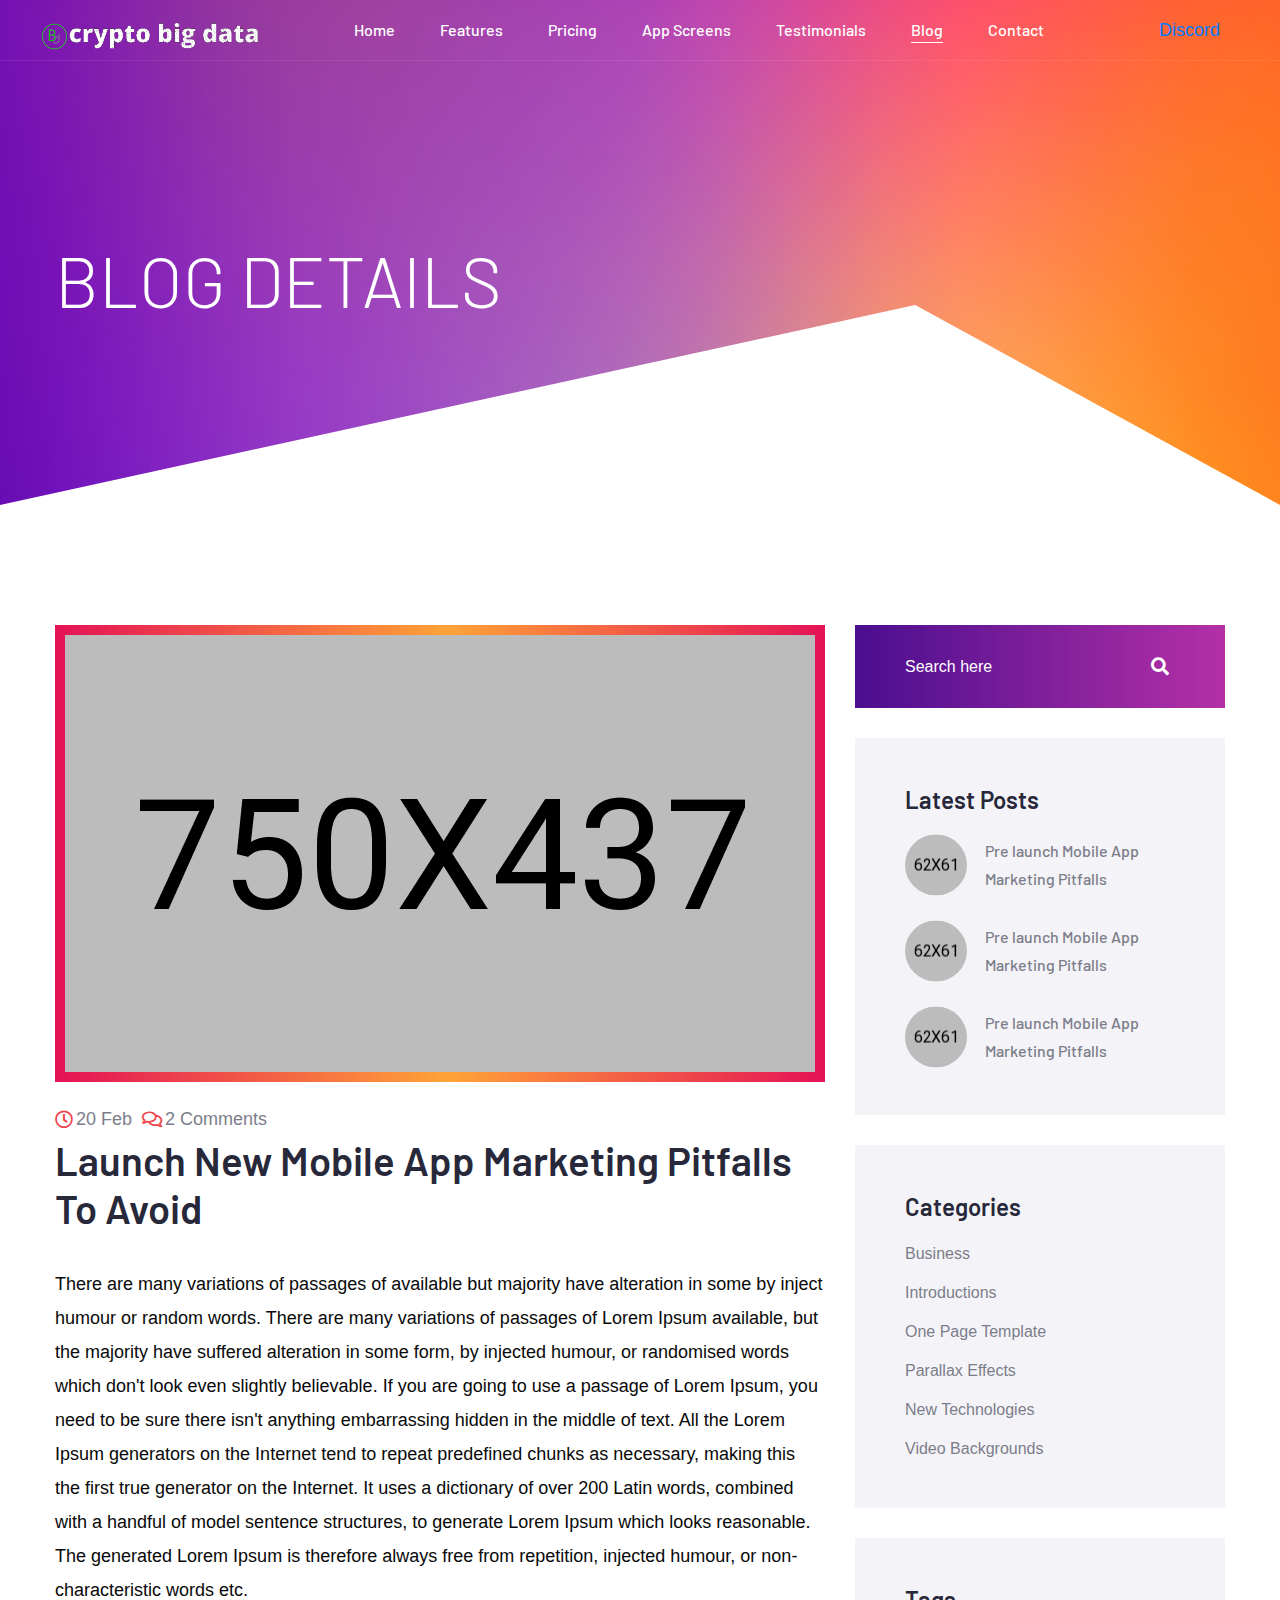
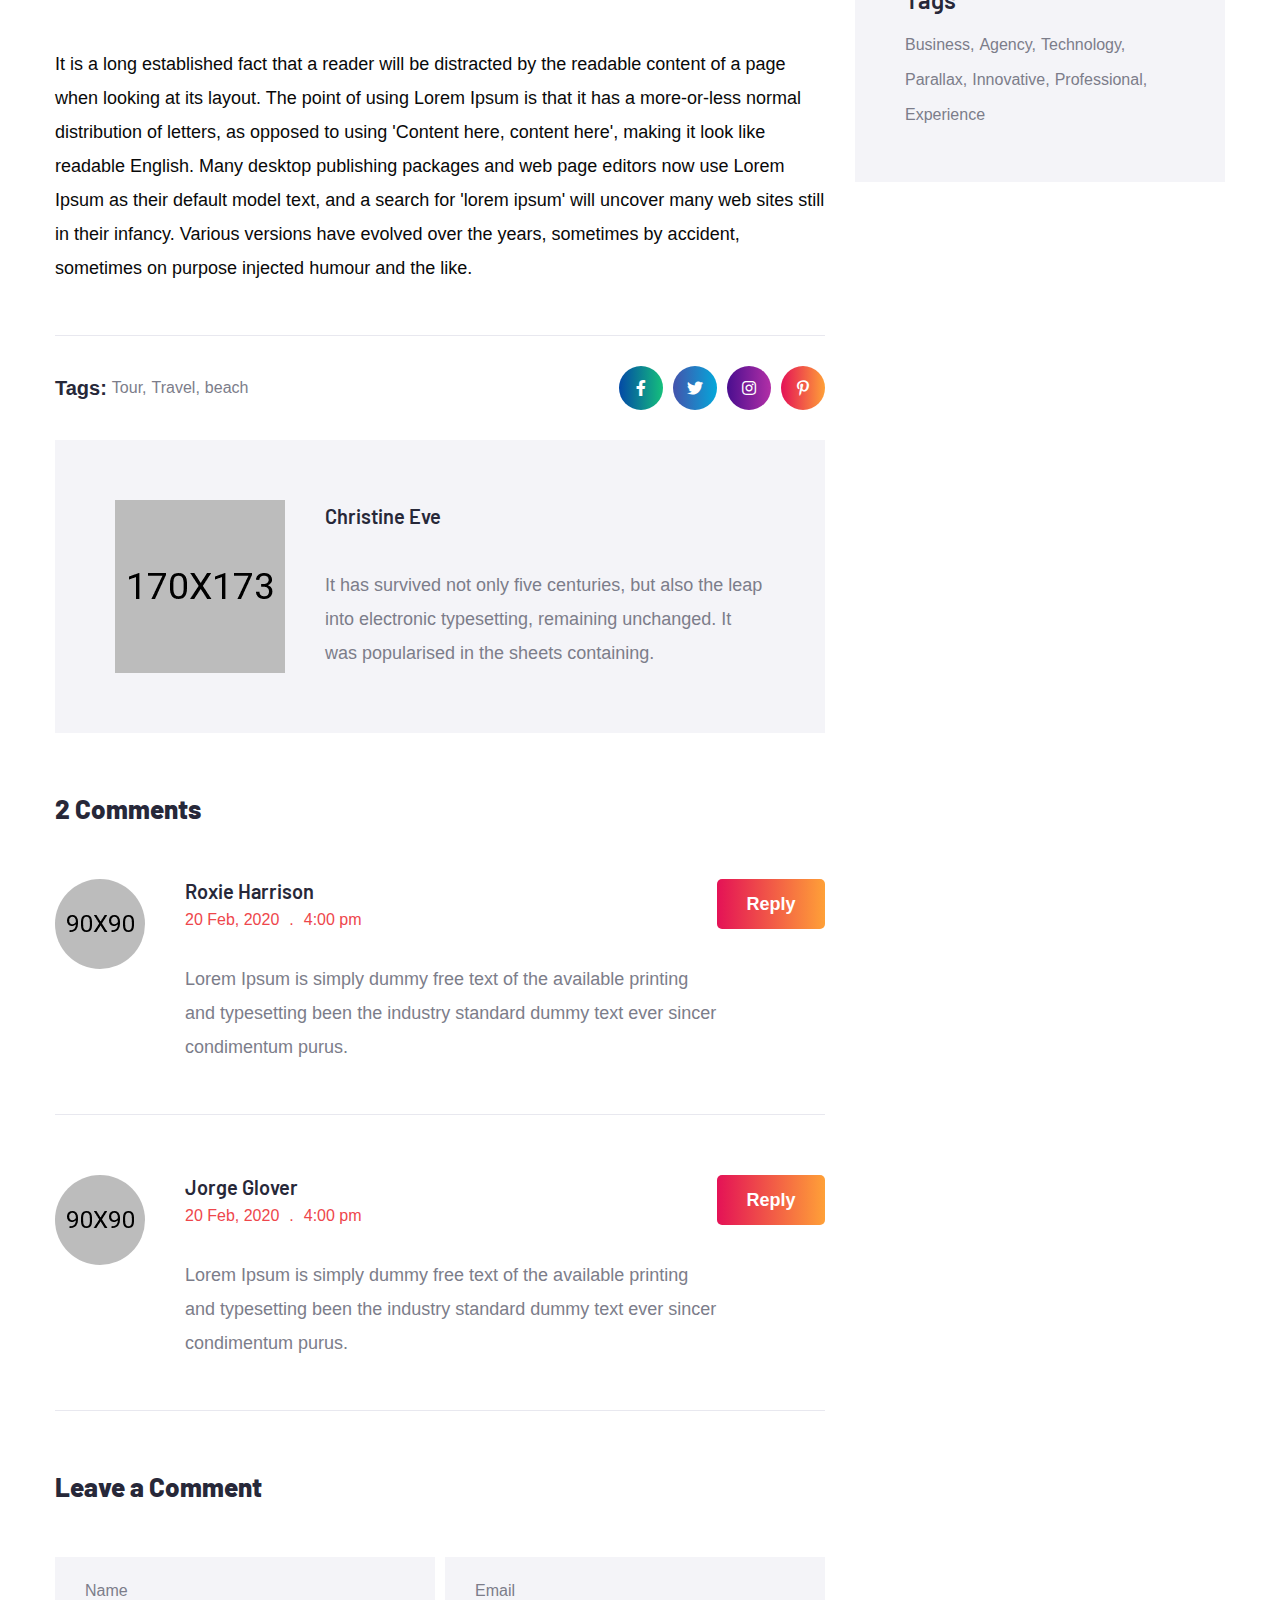
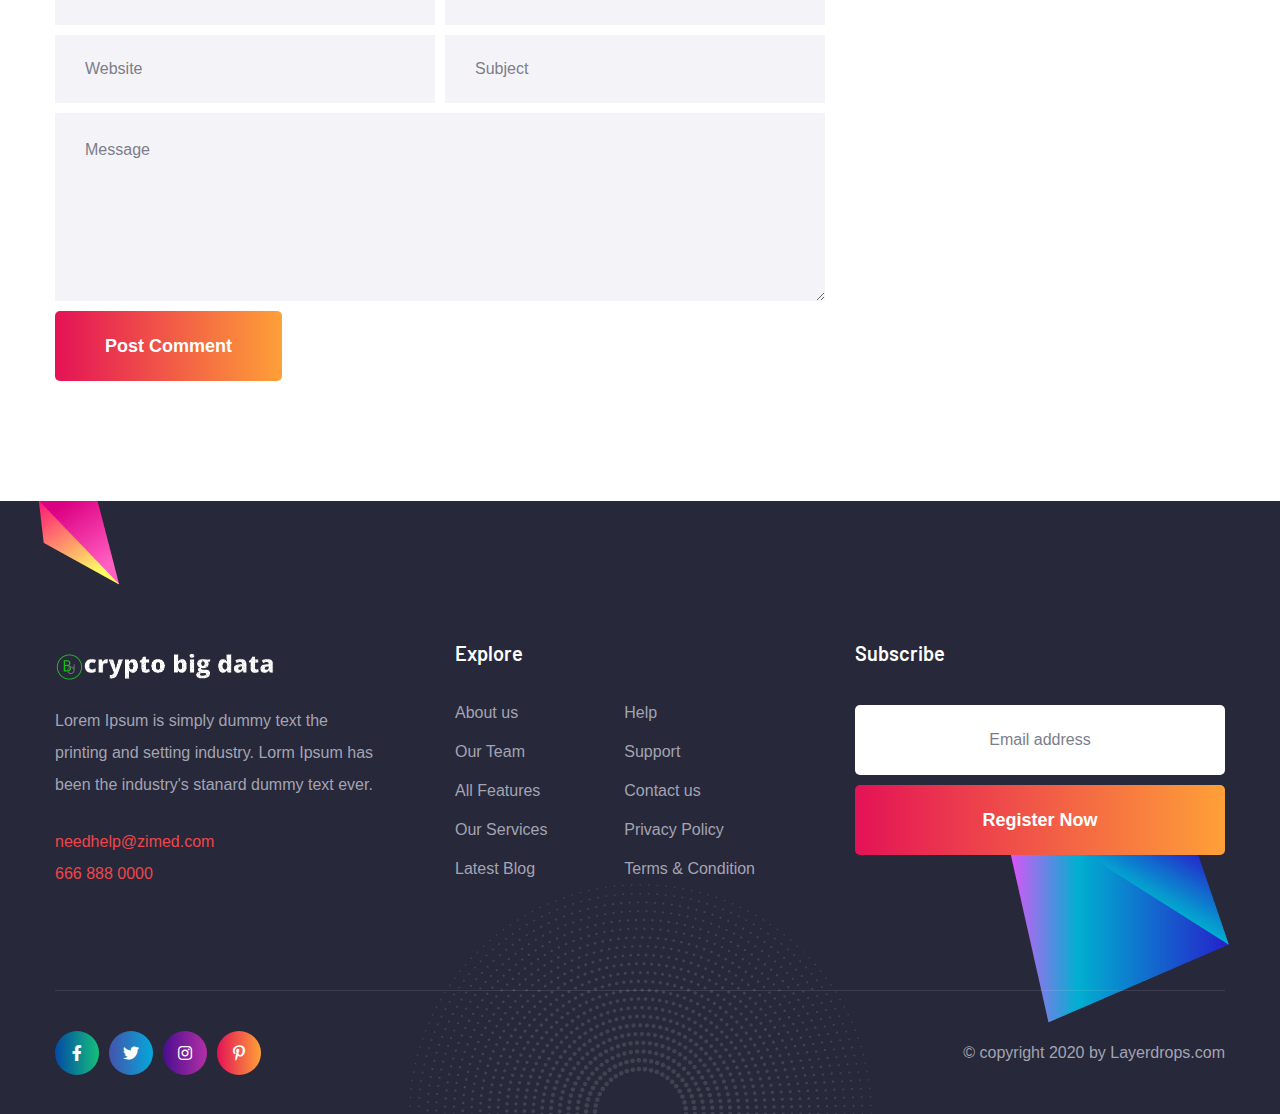
<file: blog-details.html>
<!DOCTYPE html>
<html lang="en">

<head>
    <meta charset="UTF-8">
    <meta name="viewport" content="width=device-width, initial-scale=1.0">
    <meta http-equiv="X-UA-Compatible" content="ie=edge">
    <title>A.I. Crypto Big Data | Discord</title>
    <link rel="apple-touch-icon" sizes="180x180" href="assets/images/favicons/apple-touch-icon.png">
    <link rel="icon" type="image/png" sizes="32x32" href="assets/images/favicons/favicon-32x32.png">
    <link rel="icon" type="image/png" sizes="16x16" href="assets/images/favicons/favicon-16x16.png">
    <link rel="manifest" href="assets/images/favicons/site.webmanifest">

    <link href="https://fonts.googleapis.com/css?family=Barlow:200,300,400,500,600,700,800,900&display=swap"
        rel="stylesheet">
    <!-- plugin scripts -->
    <link rel="stylesheet" type="text/css" href="assets/css/bootstrap.min.css">
    <link rel="stylesheet" type="text/css" href="assets/css/animate.min.css">
    <link rel="stylesheet" type="text/css" href="assets/css/fontawesome-all.min.css">
    <link rel="stylesheet" type="text/css" href="assets/css/bootstrap-datepicker.min.css">
    <link rel="stylesheet" type="text/css" href="assets/css/bootstrap-select.min.css">
    <link rel="stylesheet" type="text/css" href="assets/css/jquery.mCustomScrollbar.min.css">
    <link rel="stylesheet" type="text/css" href="assets/css/owl.carousel.min.css">
    <link rel="stylesheet" type="text/css" href="assets/css/owl.theme.default.min.css">
    <link rel="stylesheet" type="text/css" href="assets/css/zimed-icon.css">
    <link rel="stylesheet" type="text/css" href="assets/css/jquery.bxslider.min.css">
    <link rel="stylesheet" type="text/css" href="assets/css/magnific-popup.css">
    <!-- template styles -->
    <link rel="stylesheet" href="assets/css/style.css">
    <link rel="stylesheet" href="assets/css/responsive.css">

</head>

<body>
    <div class="preloader">
        <div class="lds-ripple">
            <div></div>
            <div></div>
        </div>
    </div><!-- /.preloader -->
    <div class="page-wrapper">

        <header class="main-nav__header-one ">
            <nav class="header-navigation stricky">
                <div class="container">
                    <!-- Brand and toggle get grouped for better mobile display -->
                    <div class="main-nav__logo-box">
                        <a href="index.html" class="main-nav__logo">
                            <img src="assets/images/logo-1-2.png" width="220" alt="Awesome Image"
                                style="margin-top: 13px;">
                        </a>
                        <a href="#" class="side-menu__toggler"><i class="fa fa-bars"></i>
                            <!-- /.smpl-icon-menu --></a>
                    </div><!-- /.logo-box -->
                    <!-- Collect the nav links, forms, and other content for toggling -->
                    <div class="main-nav__main-navigation">
                        <ul class=" main-nav__navigation-box">
                            <li class="">
                                <a href="index.html">Home</a>
                            </li>
                            <li>
                                <a href="index.html#features">Features</a>
                            </li>
                            <li>
                                <a href="index.html#pricing">Pricing</a>
                            </li>
                            <li>
                                <a href="index.html#app-shots">App Screens</a>
                            </li>
                            <li>
                                <a href="index.html#testimonials">Testimonials</a>
                            </li>
                            <li class="dropdown current">
                                <a href="blog.html">Blog</a>
                                <ul>
                                    <li><a href="blog.html">Blog Page</a></li>
                                    <li><a href="blog-details.html">Blog Details</a></li>
                                </ul><!-- /.sub-menu -->
                            </li>
                            <li>
                                <a href="index.html#contact">Contact</a>
                            </li>
                        </ul>
                    </div><!-- /.navbar-collapse -->
                    <div class="main-nav__right">
                        <a href="#" class="theme--Transparent header__btn">Discord</a><!-- /.thm-btn header__btn -->
                    </div><!-- /.main-nav__right -->
                </div>
                <!-- /.container -->
            </nav>
        </header><!-- /.main-nav__header-one -->

        <section class="page-header page-header__white-curv"
            style="background-image: url(assets/images/background/inner-banner-bg.png);">
            <div class="container">
                <h2>Blog Details</h2>
            </div><!-- /.container -->
        </section><!-- /.page-header -->


        <section class="blog-details">
            <div class="container">
                <div class="row">
                    <div class="col-lg-8">
                        <div class="blog-details__content">
                            <div class="blog-details__image">
                                <img src="assets/images/blog/blog-d-1.jpg" alt="">
                            </div><!-- /.blog-details__image -->
                            <ul class="blog-one__meta list-unstyled">
                                <li><a href="#"><i class="far fa-clock"></i> 20 Feb</a></li>
                                <li><a href="#"><i class="far fa-comments"></i> 2 Comments</a></li>
                            </ul><!-- /.blog-one__meta list-unstyled -->
                            <h3>Launch New Mobile App Marketing Pitfalls To Avoid</h3>
                            <p>There are many variations of passages of available but majority have alteration in some
                                by inject
                                humour or random words. There are many variations of passages of Lorem Ipsum available,
                                but the
                                majority have suffered alteration in some form, by injected humour, or randomised words
                                which
                                don't look even slightly believable. If you are going to use a passage of Lorem Ipsum,
                                you need
                                to be sure there isn't anything embarrassing hidden in the middle of text. All the Lorem
                                Ipsum
                                generators on the Internet tend to repeat predefined chunks as necessary, making this
                                the first
                                true generator on the Internet. It uses a dictionary of over 200 Latin words, combined
                                with a
                                handful of model sentence structures, to generate Lorem Ipsum which looks reasonable.
                                The
                                generated Lorem Ipsum is therefore always free from repetition, injected humour, or
                                non-characteristic words etc.</p>
                            <p>It is a long established fact that a reader will be distracted by the readable content of
                                a page
                                when looking at its layout. The point of using Lorem Ipsum is that it has a more-or-less
                                normal
                                distribution of letters, as opposed to using 'Content here, content here', making it
                                look like
                                readable English. Many desktop publishing packages and web page editors now use Lorem
                                Ipsum as
                                their default model text, and a search for 'lorem ipsum' will uncover many web sites
                                still in
                                their infancy. Various versions have evolved over the years, sometimes by accident,
                                sometimes on
                                purpose injected humour and the like.</p>
                        </div><!-- /.blog-details__content -->
                        <div class="blog-details__bottom">
                            <p class="blog-details__tags">
                                <span>Tags:</span>
                                <a href="#">Tour,</a>
                                <a href="#">Travel,</a>
                                <a href="#">beach</a>
                            </p><!-- /.blog-details__tags -->
                            <div class="blog-details__social site-footer__social">
                                <a class="fab fa-facebook-f" href="#"></a>
                                <a class="fab fa-twitter" href="#"></a>
                                <a class="fab fa-instagram" href="#"></a>
                                <a class="fab fa-pinterest-p" href="#"></a>
                            </div><!-- /.blog-details__social -->
                        </div><!-- /.blog-details__bottom -->

                        <div class="author-one">
                            <div class="author-one__image">
                                <img src="assets/images/blog/author-1-1.jpg" alt="">
                            </div><!-- /.author-one__image -->
                            <div class="author-one__content">
                                <h3>Christine Eve</h3>
                                <p>It has survived not only five centuries, but also the leap into electronic
                                    typesetting,
                                    remaining unchanged. It was popularised in the sheets containing.</p>
                            </div><!-- /.author-one__content -->
                        </div><!-- /.author-one -->

                        <div class="comment-one">
                            <h3 class="comment-one__title">2 Comments</h3><!-- /.comment-one__title -->
                            <div class="comment-one__single">
                                <div class="comment-one__image">
                                    <img src="assets/images/blog/comment-1-1.jpg" alt="">
                                </div><!-- /.comment-one__image -->
                                <div class="comment-one__content">
                                    <h3>Roxie Harrison</h3>
                                    <div class="comment-one__date">20 Feb, 2020 <span>.</span> 4:00 pm</div>
                                    <!-- /.comment-one__date -->
                                    <p>Lorem Ipsum is simply dummy free text of the available printing and typesetting
                                        been the industry standard dummy text ever sincer condimentum purus.</p>
                                    <a href="#" class="thm-btn comment-one__btn">Reply</a>
                                    <!-- /.thm-btn comment-one__btn -->
                                </div><!-- /.comment-one__content -->
                            </div><!-- /.comment-one__single -->
                            <div class="comment-one__single">
                                <div class="comment-one__image">
                                    <img src="assets/images/blog/comment-1-2.jpg" alt="">
                                </div><!-- /.comment-one__image -->
                                <div class="comment-one__content">
                                    <h3>Jorge Glover</h3>
                                    <div class="comment-one__date">20 Feb, 2020 <span>.</span> 4:00 pm</div>
                                    <!-- /.comment-one__date -->
                                    <p>Lorem Ipsum is simply dummy free text of the available printing and typesetting
                                        been the industry standard dummy text ever sincer condimentum purus.</p>
                                    <a href="#" class="thm-btn comment-one__btn">Reply</a>
                                    <!-- /.thm-btn comment-one__btn -->
                                </div><!-- /.comment-one__content -->
                            </div><!-- /.comment-one__single -->
                        </div><!-- /.comment-one -->

                        <div class="comment-form">
                            <h3 class="comment-form__title">Leave a Comment</h3><!-- /.comment-form__title -->
                            <form action="#" class="contact-one__form contact-form-validated">
                                <div class="row">
                                    <div class="col-md-6">
                                        <input type="text" name="name" placeholder="Name">
                                    </div><!-- /.col-md-6 -->
                                    <div class="col-md-6">
                                        <input type="text" name="email" placeholder="Email">
                                    </div><!-- /.col-md-6 -->
                                    <div class="col-md-6">
                                        <input type="text" name="website" placeholder="Website">
                                    </div><!-- /.col-md-6 -->
                                    <div class="col-md-6">
                                        <input type="text" name="subject" placeholder="Subject">
                                    </div><!-- /.col-md-6 -->
                                    <div class="col-md-12">
                                        <textarea name="message" placeholder="Message"></textarea>
                                        <button type="submit" class="thm-btn contact-one__form-btn">Post
                                            Comment</button>
                                    </div><!-- /.col-md-12 -->
                                </div><!-- /.row -->
                            </form><!-- /.contact-one__form -->
                        </div><!-- /.comment-form -->
                    </div><!-- /.col-lg-8 -->
                    <div class="col-lg-4">
                        <div class="sidebar">
                            <div class="sidebar-single sidebar__search">
                                <form action="#" class="sidebar__search-form">
                                    <input type="text" placeholder="Search here">
                                    <button type="submit"><i class="fa fa-search"></i></button>
                                </form><!-- /.sidebar__search-form -->
                            </div><!-- /.sidebar-single -->
                            <div class="sidebar-single sidebar__post">
                                <h3 class="sidebar__title">Latest Posts</h3><!-- /.sidebar__title -->
                                <div class="sidebar__post-single">
                                    <img src="assets/images/blog/lp-1-1.jpg" alt="">
                                    <h3><a href="blog-details.html">Pre launch Mobile App Marketing Pitfalls</a></h3>
                                </div><!-- /.sidebar__post-single -->
                                <div class="sidebar__post-single">
                                    <img src="assets/images/blog/lp-1-2.jpg" alt="">
                                    <h3><a href="blog-details.html">Pre launch Mobile App Marketing Pitfalls</a></h3>
                                </div><!-- /.sidebar__post-single -->
                                <div class="sidebar__post-single">
                                    <img src="assets/images/blog/lp-1-3.jpg" alt="">
                                    <h3><a href="blog-details.html">Pre launch Mobile App Marketing Pitfalls</a></h3>
                                </div><!-- /.sidebar__post-single -->
                            </div><!-- /.sidebar-single -->
                            <div class="sidebar-single sidebar__cat">
                                <h3 class="sidebar__title">Categories</h3><!-- /.sidebar__title -->
                                <ul class="list-unstyled sidebar__cat-list">
                                    <li><a href="#">Business</a></li>
                                    <li><a href="#">Introductions</a></li>
                                    <li><a href="#">One Page Template</a></li>
                                    <li><a href="#">Parallax Effects</a></li>
                                    <li><a href="#">New Technologies</a></li>
                                    <li><a href="#">Video Backgrounds</a></li>
                                </ul><!-- /.list-unstyled sidebar__cat-list -->
                            </div><!-- /.sidebar-single -->
                            <div class="sidebar-single sidebar__tags">
                                <h3 class="sidebar__title">Tags</h3><!-- /.sidebar__title -->
                                <div class="sidebar__tags-list">
                                    <a href="#">Business,</a>
                                    <a href="#">Agency,</a>
                                    <a href="#">Technology,</a>
                                    <a href="#">Parallax,</a>
                                    <a href="#">Innovative,</a>
                                    <a href="#">Professional,</a>
                                    <a href="#">Experience</a>
                                </div><!-- /.sidebar__tags-list -->
                            </div><!-- /.sidebar-single -->
                        </div><!-- /.sidebar -->
                    </div><!-- /.col-lg-4 -->
                </div><!-- /.row -->
            </div><!-- /.container -->
        </section><!-- /.blog-details -->


        <footer class="site-footer">
            <img src="assets/images/shapes/footer-shape-1.png" class="site-footer__shape-1" alt="">
            <img src="assets/images/shapes/footer-shape-2.png" class="site-footer__shape-2" alt="">
            <img src="assets/images/shapes/footer-shape-3.png" class="site-footer__shape-3" alt="">
            <div class="site-footer__upper">
                <div class="container">
                    <div class="row">
                        <div class="col-lg-4">
                            <div class="footer-widget footer-widget__about">
                                <a class="footer-widget__logo" href="index.html">
                                    <img src="assets/images/logo-1-2.png" width="220" alt="Awesome Image"
                                        style="margin-top: 13px;">
                                </a>
                                <p>Lorem Ipsum is simply dummy text the printing and setting industry. Lorm Ipsum has
                                    been the industry's stanard dummy text ever. </p>
                                <p><a href="mailto:needhelp@zimed.com">needhelp@zimed.com</a> <br /> <a
                                        href="tel:666-888-0000">666 888 0000</a></p>
                            </div><!-- /.footer-widget -->
                        </div><!-- /.col-lg-4 -->
                        <div class="col-lg-4">
                            <div class="footer-widget footer-widget__links">
                                <h3 class="footer-widget__title">Explore</h3>
                                <div class="footer-widget__links-wrap">
                                    <ul class="list-unstyled">
                                        <li><a href="#">About us</a></li>
                                        <li><a href="#">Our Team</a></li>
                                        <li><a href="#">All Features</a></li>
                                        <li><a href="#">Our Services</a></li>
                                        <li><a href="#">Latest Blog</a></li>
                                    </ul><!-- /.list-unstyled -->
                                    <ul class="list-unstyled">
                                        <li><a href="#">Help</a></li>
                                        <li><a href="#">Support</a></li>
                                        <li><a href="#">Contact us</a></li>
                                        <li><a href="#">Privacy Policy</a></li>
                                        <li><a href="#">Terms & Condition</a></li>
                                    </ul><!-- /.list-unstyled -->
                                </div><!-- /.footer-widget__links-wrap -->
                            </div><!-- /.footer-widget footer-widget__links -->
                        </div><!-- /.col-lg-4 -->
                        <div class="col-lg-4">
                            <div class="footer-widget footer-widget__subscribe">
                                <h3 class="footer-widget__title">Subscribe</h3>
                                <form class="footer-widget__mc-form mc-form" data-url="MAILCHIMP__POPUP__FORM__URL">
                                    <input type="text" name="email" placeholder="Email address">
                                    <button type="submit" class="thm-btn footer-widget__mc-btn">Register Now</button>
                                </form>
                                <div class="mc-form__response"></div><!-- /.mc-form__response -->
                            </div><!-- /.footer-widget footer-widget__subscribe -->
                        </div><!-- /.col-lg-4 -->
                    </div><!-- /.row -->
                </div><!-- /.container -->
            </div><!-- /.site-footer__upper -->
            <div class="site-footer__bottom">
                <div class="container">
                    <div class="inner-container">
                        <div class="site-footer__social">
                            <a class="fab fa-facebook-f" href="#"></a>
                            <a class="fab fa-twitter" href="#"></a>
                            <a class="fab fa-instagram" href="#"></a>
                            <a class="fab fa-pinterest-p" href="#"></a>
                        </div><!-- /.site-footer__social -->
                        <p>© copyright 2020 by Layerdrops.com</p>
                    </div><!-- /.inner-container -->
                </div><!-- /.container -->
            </div><!-- /.site-footer__bottom -->
        </footer><!-- /.site-footer -->

    </div><!-- /.page-wrapper -->
    <a href="#" data-target="html" class="scroll-to-target scroll-to-top"><i class="fa fa-angle-up"></i></a>



    <div class="side-menu__block">


        <div class="side-menu__block-overlay custom-cursor__overlay">
            <div class="cursor"></div>
            <div class="cursor-follower"></div>
        </div><!-- /.side-menu__block-overlay -->
        <div class="side-menu__block-inner ">
            <div class="side-menu__top justify-content-end">

                <a href="#" class="side-menu__toggler side-menu__close-btn"><img
                        src="assets/images/shapes/close-1-1.png" alt=""></a>
            </div><!-- /.side-menu__top -->


            <nav class="mobile-nav__container">
                <!-- content is loading via js -->
            </nav>
            <div class="side-menu__sep"></div><!-- /.side-menu__sep -->
            <div class="side-menu__content">
                <p>Lorem Ipsum is simply dummy text the printing and setting industry. Lorm Ipsum has been the
                    industry's stanard dummy text ever. </p>
                <p><a href="mailto:needhelp@zimed.com">needhelp@zimed.com</a> <br> <a href="tel:888-999-0000">888 999
                        0000</a></p>
                <div class="side-menu__social">
                    <a class="fab fa-facebook-f" href="#"></a>
                    <a class="fab fa-twitter" href="#"></a>
                    <a class="fab fa-instagram" href="#"></a>
                    <a class="fab fa-pinterest-p" href="#"></a>
                </div>
            </div><!-- /.side-menu__content -->
        </div><!-- /.side-menu__block-inner -->
    </div><!-- /.side-menu__block -->


    <script src="assets/js/jquery.min.js"></script>
    <script src="assets/js/bootstrap.bundle.min.js"></script>
    <script src="assets/js/TweenMax.min.js"></script>
    <script src="assets/js/jquery.mCustomScrollbar.concat.min.js"></script>
    <script src="assets/js/bootstrap-datepicker.min.js"></script>
    <script src="assets/js/jquery.easing.min.js"></script>
    <script src="assets/js/bootstrap-select.min.js"></script>
    <script src="assets/js/jquery.validate.min.js"></script>
    <script src="assets/js/waypoints.min.js"></script>
    <script src="assets/js/wow.js"></script>
    <script src="assets/js/jquery.counterup.min.js"></script>
    <script src="assets/js/owl.carousel.min.js"></script>
    <script src="assets/js/jquery.bxslider.min.js"></script>
    <script src="assets/js/jquery.magnific-popup.min.js"></script>
    <script src="assets/js/jquery.ajaxchimp.min.js"></script>
    <!-- template scripts -->
    <script src="assets/js/theme.js"></script>
</body>

</html>
</file>
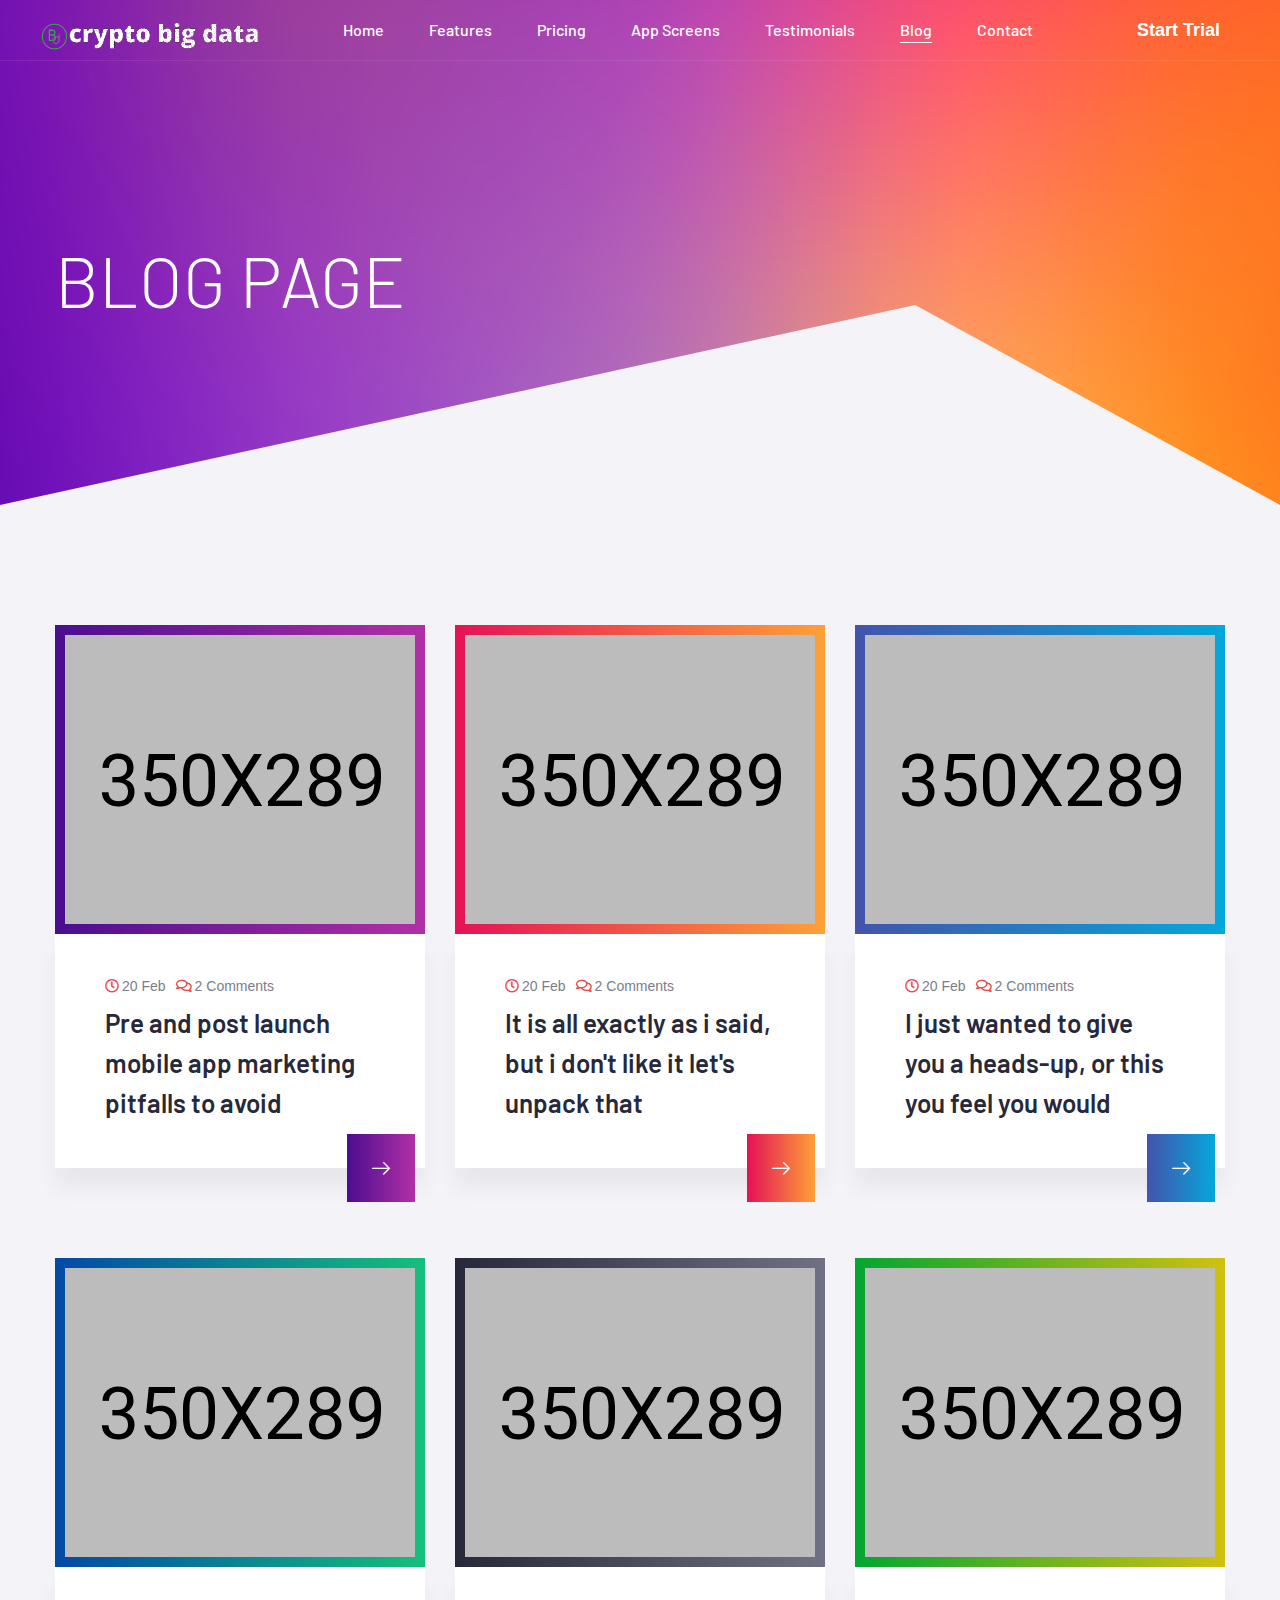
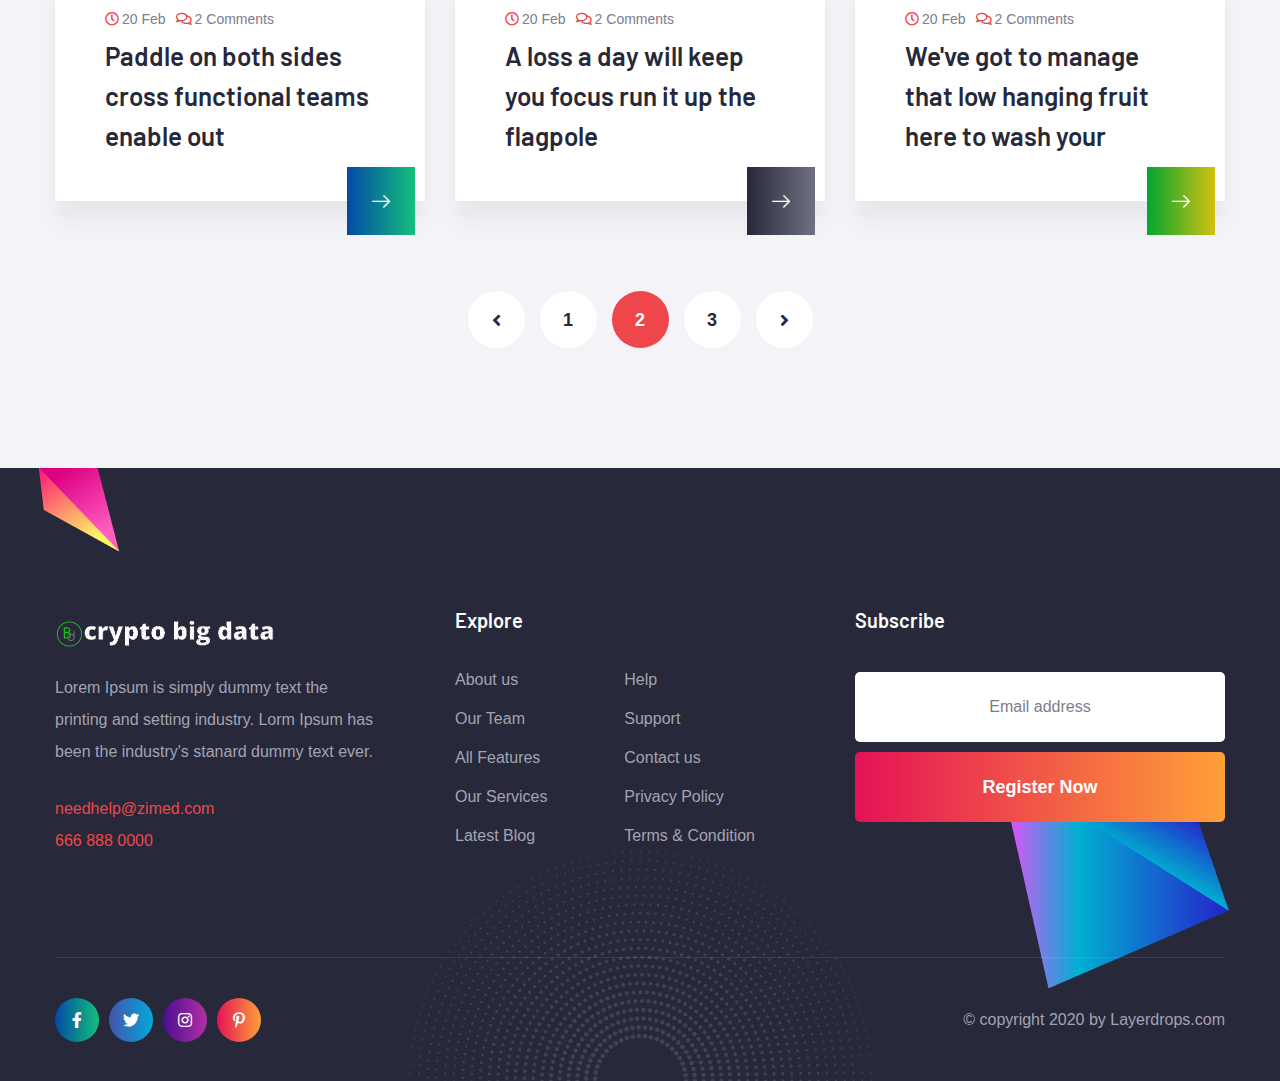
<file: blog.html>
<!DOCTYPE html>
<html lang="en">

<head>
    <meta charset="UTF-8">
    <meta name="viewport" content="width=device-width, initial-scale=1.0">
    <meta http-equiv="X-UA-Compatible" content="ie=edge">
    <title>A.I. Crypto Big Data | Discord</title>
    <link rel="apple-touch-icon" sizes="180x180" href="assets/images/favicons/apple-touch-icon.png">
    <link rel="icon" type="image/png" sizes="32x32" href="assets/images/favicons/favicon-32x32.png">
    <link rel="icon" type="image/png" sizes="16x16" href="assets/images/favicons/favicon-16x16.png">
    <link rel="manifest" href="assets/images/favicons/site.webmanifest">

    <link href="https://fonts.googleapis.com/css?family=Barlow:200,300,400,500,600,700,800,900&display=swap" rel="stylesheet">
    <!-- plugin scripts -->
    <link rel="stylesheet" type="text/css" href="assets/css/bootstrap.min.css">
    <link rel="stylesheet" type="text/css" href="assets/css/animate.min.css">
    <link rel="stylesheet" type="text/css" href="assets/css/fontawesome-all.min.css">
    <link rel="stylesheet" type="text/css" href="assets/css/bootstrap-datepicker.min.css">
    <link rel="stylesheet" type="text/css" href="assets/css/bootstrap-select.min.css">
    <link rel="stylesheet" type="text/css" href="assets/css/jquery.mCustomScrollbar.min.css">
    <link rel="stylesheet" type="text/css" href="assets/css/owl.carousel.min.css">
    <link rel="stylesheet" type="text/css" href="assets/css/owl.theme.default.min.css">
    <link rel="stylesheet" type="text/css" href="assets/css/zimed-icon.css">
    <link rel="stylesheet" type="text/css" href="assets/css/jquery.bxslider.min.css">
    <link rel="stylesheet" type="text/css" href="assets/css/magnific-popup.css">
    <!-- template styles -->
    <link rel="stylesheet" href="assets/css/style.css">
    <link rel="stylesheet" href="assets/css/responsive.css">

</head>

<body>
    <div class="preloader">
        <div class="lds-ripple">
            <div></div>
            <div></div>
        </div>
    </div><!-- /.preloader -->
    <div class="page-wrapper">

        <header class="main-nav__header-one ">
            <nav class="header-navigation stricky">
                <div class="container">
                    <!-- Brand and toggle get grouped for better mobile display -->
                    <div class="main-nav__logo-box">
                        <a href="index.html" class="main-nav__logo">
                            <img src="assets/images/logo-1-2.png" width="220" alt="Awesome Image" style="margin-top: 13px;">
                        </a>
                        <a href="#" class="side-menu__toggler"><i class="fa fa-bars"></i>
                            <!-- /.smpl-icon-menu --></a>
                    </div><!-- /.logo-box -->
                    <!-- Collect the nav links, forms, and other content for toggling -->
                    <div class="main-nav__main-navigation">
                        <ul class=" main-nav__navigation-box">
                            <li class="">
                                <a href="index.html">Home</a>
                            </li>
                            <li>
                                <a href="index.html#features">Features</a>
                            </li>
                            <li>
                                <a href="index.html#pricing">Pricing</a>
                            </li>
                            <li>
                                <a href="index.html#app-shots">App Screens</a>
                            </li>
                            <li>
                                <a href="index.html#testimonials">Testimonials</a>
                            </li>
                            <li class="dropdown current">
                                <a href="blog.html">Blog</a>
                                <ul>
                                    <li><a href="blog.html">Blog Page</a></li>
                                    <li><a href="blog-details.html">Blog Details</a></li>
                                </ul><!-- /.sub-menu -->
                            </li>
                            <li>
                                <a href="index.html#contact">Contact</a>
                            </li>
                        </ul>
                    </div><!-- /.navbar-collapse -->
                    <div class="main-nav__right">
                        <a href="#" class="thm-btn header__btn">Start Trial</a><!-- /.thm-btn header__btn -->
                    </div><!-- /.main-nav__right -->
                </div>
                <!-- /.container -->
            </nav>
        </header><!-- /.main-nav__header-one -->

        <section class="page-header" style="background-image: url(assets/images/background/inner-banner-bg.png);">
            <div class="container">
                <h2>Blog Page</h2>
            </div><!-- /.container -->
        </section><!-- /.page-header -->

        <section class="blog-one blog-one__home blog-one__grid">
            <div class="container">
                <div class="row">
                    <div class="col-lg-4 col-md-6">
                        <div class="blog-one__single">
                            <div class="blog-one__image">
                                <img src="assets/images/blog/blog-1-1.jpg" alt="">
                            </div><!-- /.blog-one__image -->
                            <div class="blog-one__content">
                                <ul class="blog-one__meta list-unstyled">
                                    <li><a href="#"><i class="far fa-clock"></i> 20 Feb</a></li>
                                    <li><a href="#"><i class="far fa-comments"></i> 2 Comments</a></li>
                                </ul><!-- /.blog-one__meta list-unstyled -->
                                <h3><a href="blog-details.html">Pre and post launch mobile app marketing pitfalls to avoid</a></h3>
                                <a href="blog-details.html" class="blog-one__link"><i class="zimed-icon-right-arrow"></i></a>
                                <!-- /.blog-one__link -->
                            </div><!-- /.blog-one__content -->
                        </div><!-- /.blog-one__single -->
                    </div><!-- /.col-lg-4 -->
                    <div class="col-lg-4 col-md-6">
                        <div class="blog-one__single">
                            <div class="blog-one__image">
                                <img src="assets/images/blog/blog-1-2.jpg" alt="">
                            </div><!-- /.blog-one__image -->
                            <div class="blog-one__content">
                                <ul class="blog-one__meta list-unstyled">
                                    <li><a href="#"><i class="far fa-clock"></i> 20 Feb</a></li>
                                    <li><a href="#"><i class="far fa-comments"></i> 2 Comments</a></li>
                                </ul><!-- /.blog-one__meta list-unstyled -->
                                <h3><a href="blog-details.html">It is all exactly as i said, but i don't like it let's unpack that</a></h3>
                                <a href="blog-details.html" class="blog-one__link"><i class="zimed-icon-right-arrow"></i></a>
                                <!-- /.blog-one__link -->
                            </div><!-- /.blog-one__content -->
                        </div><!-- /.blog-one__single -->
                    </div><!-- /.col-lg-4 -->
                    <div class="col-lg-4 col-md-6">
                        <div class="blog-one__single">
                            <div class="blog-one__image">
                                <img src="assets/images/blog/blog-1-3.jpg" alt="">
                            </div><!-- /.blog-one__image -->
                            <div class="blog-one__content">
                                <ul class="blog-one__meta list-unstyled">
                                    <li><a href="#"><i class="far fa-clock"></i> 20 Feb</a></li>
                                    <li><a href="#"><i class="far fa-comments"></i> 2 Comments</a></li>
                                </ul><!-- /.blog-one__meta list-unstyled -->
                                <h3><a href="blog-details.html">I just wanted to give you a heads-up, or this you feel you would</a></h3>
                                <a href="blog-details.html" class="blog-one__link"><i class="zimed-icon-right-arrow"></i></a>
                                <!-- /.blog-one__link -->
                            </div><!-- /.blog-one__content -->
                        </div><!-- /.blog-one__single -->
                    </div><!-- /.col-lg-4 -->
                    <div class="col-lg-4 col-md-6">
                        <div class="blog-one__single">
                            <div class="blog-one__image">
                                <img src="assets/images/blog/blog-1-4.jpg" alt="">
                            </div><!-- /.blog-one__image -->
                            <div class="blog-one__content">
                                <ul class="blog-one__meta list-unstyled">
                                    <li><a href="#"><i class="far fa-clock"></i> 20 Feb</a></li>
                                    <li><a href="#"><i class="far fa-comments"></i> 2 Comments</a></li>
                                </ul><!-- /.blog-one__meta list-unstyled -->
                                <h3><a href="blog-details.html">Paddle on both sides cross functional teams enable out</a></h3>
                                <a href="blog-details.html" class="blog-one__link"><i class="zimed-icon-right-arrow"></i></a>
                                <!-- /.blog-one__link -->
                            </div><!-- /.blog-one__content -->
                        </div><!-- /.blog-one__single -->
                    </div><!-- /.col-lg-4 -->
                    <div class="col-lg-4 col-md-6">
                        <div class="blog-one__single">
                            <div class="blog-one__image">
                                <img src="assets/images/blog/blog-1-5.jpg" alt="">
                            </div><!-- /.blog-one__image -->
                            <div class="blog-one__content">
                                <ul class="blog-one__meta list-unstyled">
                                    <li><a href="#"><i class="far fa-clock"></i> 20 Feb</a></li>
                                    <li><a href="#"><i class="far fa-comments"></i> 2 Comments</a></li>
                                </ul><!-- /.blog-one__meta list-unstyled -->
                                <h3><a href="blog-details.html">A loss a day will keep you focus run it up the flagpole</a></h3>
                                <a href="blog-details.html" class="blog-one__link"><i class="zimed-icon-right-arrow"></i></a>
                                <!-- /.blog-one__link -->
                            </div><!-- /.blog-one__content -->
                        </div><!-- /.blog-one__single -->
                    </div><!-- /.col-lg-4 -->
                    <div class="col-lg-4 col-md-6">
                        <div class="blog-one__single">
                            <div class="blog-one__image">
                                <img src="assets/images/blog/blog-1-6.jpg" alt="">
                            </div><!-- /.blog-one__image -->
                            <div class="blog-one__content">
                                <ul class="blog-one__meta list-unstyled">
                                    <li><a href="#"><i class="far fa-clock"></i> 20 Feb</a></li>
                                    <li><a href="#"><i class="far fa-comments"></i> 2 Comments</a></li>
                                </ul><!-- /.blog-one__meta list-unstyled -->
                                <h3><a href="blog-details.html">We've got to manage that low hanging fruit here to wash your</a></h3>
                                <a href="blog-details.html" class="blog-one__link"><i class="zimed-icon-right-arrow"></i></a>
                                <!-- /.blog-one__link -->
                            </div><!-- /.blog-one__content -->
                        </div><!-- /.blog-one__single -->
                    </div><!-- /.col-lg-4 -->
                </div><!-- /.row -->
                <div class="post-pagination">
                    <a href="#"><i class="fa fa-angle-left"></i></a>
                    <a href="#">1</a>
                    <a href="#" class="active">2</a>
                    <a href="#">3</a>
                    <a href="#"><i class="fa fa-angle-right"></i></a>
                </div><!-- /.post-pagination -->
            </div><!-- /.container -->
        </section><!-- /.blog-one -->


        <footer class="site-footer">
            <img src="assets/images/shapes/footer-shape-1.png" class="site-footer__shape-1" alt="">
            <img src="assets/images/shapes/footer-shape-2.png" class="site-footer__shape-2" alt="">
            <img src="assets/images/shapes/footer-shape-3.png" class="site-footer__shape-3" alt="">
            <div class="site-footer__upper">
                <div class="container">
                    <div class="row">
                        <div class="col-lg-4">
                            <div class="footer-widget footer-widget__about">
                                <a class="footer-widget__logo" href="index.html"><img src="assets/images/logo-1-2.png" width="220" alt="Awesome Image" style="margin-top: 13px;"></a>
                                <p>Lorem Ipsum is simply dummy text the printing and setting industry. Lorm Ipsum has been the industry's stanard dummy text ever. </p>
                                <p><a href="mailto:needhelp@zimed.com">needhelp@zimed.com</a> <br /> <a href="tel:666-888-0000">666 888 0000</a></p>
                            </div><!-- /.footer-widget -->
                        </div><!-- /.col-lg-4 -->
                        <div class="col-lg-4">
                            <div class="footer-widget footer-widget__links">
                                <h3 class="footer-widget__title">Explore</h3>
                                <div class="footer-widget__links-wrap">
                                    <ul class="list-unstyled">
                                        <li><a href="#">About us</a></li>
                                        <li><a href="#">Our Team</a></li>
                                        <li><a href="#">All Features</a></li>
                                        <li><a href="#">Our Services</a></li>
                                        <li><a href="#">Latest Blog</a></li>
                                    </ul><!-- /.list-unstyled -->
                                    <ul class="list-unstyled">
                                        <li><a href="#">Help</a></li>
                                        <li><a href="#">Support</a></li>
                                        <li><a href="#">Contact us</a></li>
                                        <li><a href="#">Privacy Policy</a></li>
                                        <li><a href="#">Terms & Condition</a></li>
                                    </ul><!-- /.list-unstyled -->
                                </div><!-- /.footer-widget__links-wrap -->
                            </div><!-- /.footer-widget footer-widget__links -->
                        </div><!-- /.col-lg-4 -->
                        <div class="col-lg-4">
                            <div class="footer-widget footer-widget__subscribe">
                                <h3 class="footer-widget__title">Subscribe</h3>
                                <form class="footer-widget__mc-form mc-form" data-url="MAILCHIMP__POPUP__FORM__URL">
                                    <input type="text" name="email" placeholder="Email address">
                                    <button type="submit" class="thm-btn footer-widget__mc-btn">Register Now</button>
                                </form>
                                <div class="mc-form__response"></div><!-- /.mc-form__response -->
                            </div><!-- /.footer-widget footer-widget__subscribe -->
                        </div><!-- /.col-lg-4 -->
                    </div><!-- /.row -->
                </div><!-- /.container -->
            </div><!-- /.site-footer__upper -->
            <div class="site-footer__bottom">
                <div class="container">
                    <div class="inner-container">
                        <div class="site-footer__social">
                            <a class="fab fa-facebook-f" href="#"></a>
                            <a class="fab fa-twitter" href="#"></a>
                            <a class="fab fa-instagram" href="#"></a>
                            <a class="fab fa-pinterest-p" href="#"></a>
                        </div><!-- /.site-footer__social -->
                        <p>© copyright 2020 by Layerdrops.com</p>
                    </div><!-- /.inner-container -->
                </div><!-- /.container -->
            </div><!-- /.site-footer__bottom -->
        </footer><!-- /.site-footer -->

    </div><!-- /.page-wrapper -->
    <a href="#" data-target="html" class="scroll-to-target scroll-to-top"><i class="fa fa-angle-up"></i></a>



    <div class="side-menu__block">


        <div class="side-menu__block-overlay custom-cursor__overlay">
            <div class="cursor"></div>
            <div class="cursor-follower"></div>
        </div><!-- /.side-menu__block-overlay -->
        <div class="side-menu__block-inner ">
            <div class="side-menu__top justify-content-end">

                <a href="#" class="side-menu__toggler side-menu__close-btn"><img src="assets/images/shapes/close-1-1.png" alt=""></a>
            </div><!-- /.side-menu__top -->


            <nav class="mobile-nav__container">
                <!-- content is loading via js -->
            </nav>
            <div class="side-menu__sep"></div><!-- /.side-menu__sep -->
            <div class="side-menu__content">
                <p>Lorem Ipsum is simply dummy text the printing and setting industry. Lorm Ipsum has been the industry's stanard dummy text ever. </p>
                <p><a href="mailto:needhelp@zimed.com">needhelp@zimed.com</a> <br> <a href="tel:888-999-0000">888 999 0000</a></p>
                <div class="side-menu__social">
                    <a class="fab fa-facebook-f" href="#"></a>
                    <a class="fab fa-twitter" href="#"></a>
                    <a class="fab fa-instagram" href="#"></a>
                    <a class="fab fa-pinterest-p" href="#"></a>
                </div>
            </div><!-- /.side-menu__content -->
        </div><!-- /.side-menu__block-inner -->
    </div><!-- /.side-menu__block -->


    <script src="assets/js/jquery.min.js"></script>
    <script src="assets/js/bootstrap.bundle.min.js"></script>
    <script src="assets/js/TweenMax.min.js"></script>
    <script src="assets/js/jquery.mCustomScrollbar.concat.min.js"></script>
    <script src="assets/js/bootstrap-datepicker.min.js"></script>
    <script src="assets/js/jquery.easing.min.js"></script>
    <script src="assets/js/bootstrap-select.min.js"></script>
    <script src="assets/js/jquery.validate.min.js"></script>
    <script src="assets/js/waypoints.min.js"></script>
    <script src="assets/js/wow.js"></script>
    <script src="assets/js/jquery.counterup.min.js"></script>
    <script src="assets/js/owl.carousel.min.js"></script>
    <script src="assets/js/jquery.bxslider.min.js"></script>
    <script src="assets/js/jquery.magnific-popup.min.js"></script>
    <script src="assets/js/jquery.ajaxchimp.min.js"></script>
    <!-- template scripts -->
    <script src="assets/js/theme.js"></script>
</body>

</html>
</file>
<file: assets/css/zimed-icon.css>
@font-face {
  font-family: 'zimed-icon';
  src:  url('../fonts/zimed-icon.eot?xoxouk');
  src:  url('../fonts/zimed-icon.eot?xoxouk#iefix') format('embedded-opentype'),
    url('../fonts/zimed-icon.ttf?xoxouk') format('truetype'),
    url('../fonts/zimed-icon.woff?xoxouk') format('woff'),
    url('../fonts/zimed-icon.svg?xoxouk#zimed-icon') format('svg');
  font-weight: normal;
  font-style: normal;
  font-display: block;
}

[class^="zimed-icon-"], [class*=" zimed-icon-"] {
  /* use !important to prevent issues with browser extensions that change fonts */
  font-family: 'zimed-icon' !important;
  font-style: normal;
  font-weight: normal;
  font-variant: normal;
  text-transform: none;
  line-height: 1;

  /* Better Font Rendering =========== */
  -webkit-font-smoothing: antialiased;
  -moz-osx-font-smoothing: grayscale;
}

.zimed-icon-app-development:before {
  content: "\e900";
}
.zimed-icon-computer-graphic:before {
  content: "\e901";
}
.zimed-icon-development:before {
  content: "\e902";
}
.zimed-icon-development1:before {
  content: "\e903";
}
.zimed-icon-left-arrow:before {
  content: "\e904";
}
.zimed-icon-right-arrow:before {
  content: "\e905";
}
.zimed-icon-message:before {
  content: "\e906";
}
.zimed-icon-phone-call:before {
  content: "\e907";
}
.zimed-icon-placeholder:before {
  content: "\e908";
}
.zimed-icon-responsive:before {
  content: "\e909";
}
.zimed-icon-strategy:before {
  content: "\e90a";
}
.zimed-icon-training:before {
  content: "\e90b";
}
</file>
<file: assets/css/style.css>
/*--------------------------------------------------------------
>>> TABLE OF CONTENTS:
----------------------------------------------------------------
>>> TABLE OF CONTENTS:
# Common
# Animations
# Main Menu
# Banner
# Service
# Call to Action
# Main Footer
# Contact
# Blog
	## Blog Details
# Page Header
# Sidemenu
# Sidebar
# FAQ
# Brand
# Testimonials
# App Screens
# Pricing
# Funfact
# Video
--------------------------------------------------------------*/


/*--------------------------------------------------------------
# Common
--------------------------------------------------------------*/

/*font-family: 'Barlow', sans-serif;*/

:root {
	--thm-font: 'Barlow', sans-serif;
	--thm-base: #ee464b;
	--thm-base-rgb: 238, 70, 75;
	--thm-black: #272839;
	--thm-black-rgb: 39, 40, 57;
	--thm-gray: #f4f4f8;
}

.alsoButton {
	padding: 3px 12px 3px 12px !important;
}

body {
	/*font-family: var(--thm-font);*/
	color: #090909;
	font-size: 18px;
	line-height: 34px;
	font-weight: 500;
}

a:active,
a:hover,
a:focus,
a:visited {
	text-decoration: none;
}

h1,
h2,
h3,
h4,
h5,
h6 {
	font-family: var(--thm-font);
}

.page-wrapper {
	position: relative;
	margin: 0 auto;
	width: 100%;
	min-width: 300px;
	overflow: hidden;
}

@media (min-width: 1200px) {
	.container {
		max-width: 1200px;
	}
}

.block-title {
	margin-top: 20px;
	margin-bottom: 50px;
	padding-top: 40px;
}

.block-title__bubbles {
	position: relative;
	display: block;
	width: 19px;
	height: 27px;
	padding-bottom: 8px;
	margin-bottom: 15px;
}

.text-center .block-title__bubbles {
	margin-left: auto;
	margin-right: auto;
}

.block-title__bubbles::after,
.block-title__bubbles::before {
	content: '';
	width: 19px;
	height: 19px;
	border-radius: 50%;
	background-color: #30283d;
	opacity: 0.05;
	display: block;
}

.block-title__bubbles::after {
	position: absolute;
	bottom: 0;
	left: calc(50% - 9.5px);
}

.block-title p {
	margin: 0;
	line-height: 1em;
	color: #ee464b;
	font-weight: 500;
	font-size: 18px;
}

.block-title h3 {
	margin: 0;
	color: var(--thm-black);
	font-weight: 800;
	font-size: 46px;
}


.thm-btn {
	display: inline-block;
	vertical-align: middle;
	border: none;
	outline: none;
	background-image: linear-gradient(90deg, #e41256 0%, #ffa337 51%, #e41256 100%);
	text-align: center;
	background-size: 200% auto;
	border-radius: 5px;
	color: #fff;
	padding: 18px 50px;
	font-size: 18px;
	font-weight: 600;
	-webkit-transition: all .4s ease;
	transition: all .4s ease;
}

.thm-btn:hover {
	color: #fff;
	background-position: right center;
}

.bootstrap-select .btn-light:not(:disabled):not(.disabled).active,
.bootstrap-select .btn-light:not(:disabled):not(.disabled):active,
.bootstrap-select .show>.btn-light.dropdown-toggle {
	background-color: transparent !important;
	box-shadow: none !important;
	outline: none !important;
}

.bootstrap-select>.dropdown-toggle {
	box-shadow: none !important;
}

.bootstrap-select .dropdown-toggle:focus,
.bootstrap-select>select.mobile-device:focus+.dropdown-toggle {
	outline: none !important;
}

.bootstrap-select .dropdown-menu {
	padding-top: 0;
	padding-bottom: 0;
	margin-top: 0;
	z-index: 991;
	border-radius: 0;
}

.bootstrap-select .dropdown-menu>li+li>a {
	border-top: 1px solid var(--thm-gray);
}

.bootstrap-select .dropdown-menu>li.selected>a {
	background: var(--thm-base);
	color: #fff;
}

.bootstrap-select .dropdown-menu>li>a {
	font-size: 16px;
	font-weight: 500;
	padding: 4px 20px;
	color: var(--thm-black);
	-webkit-transition: all .4s ease;
	transition: all .4s ease;
}

.bootstrap-select .dropdown-menu>li>a:hover {
	background: var(--thm-base);
	color: #fff;
	cursor: pointer;
}

/* datepicker */

.datepicker.dropdown-menu {
	min-width: 17rem;
}

.datepicker table {
	width: 100%;
}

.post-pagination {
	display: -webkit-box;
	display: flex;
	-webkit-box-pack: center;
	justify-content: center;
	-webkit-box-align: center;
	align-items: center;
	flex-wrap: wrap;
}

.post-pagination a {
	border-radius: 50%;
	background-color: #fff;
	color: var(--thm-black);
	font-size: 18px;
	font-weight: 600;
	text-align: center;
	padding: 0;
	display: -webkit-box;
	display: flex;
	-webkit-box-align: center;
	align-items: center;
	-webkit-box-pack: center;
	justify-content: center;
	width: 57px;
	height: 57px;
	-webkit-transition: all .4s ease;
	transition: all .4s ease;
}

@media(max-width: 480px) {
	.post-pagination a {
		width: 40px;
		height: 40px;
		font-size: 16px;
	}
}

.post-pagination a:hover {
	background-color: var(--thm-black);
	color: #fff;
}

.post-pagination a.active {
	background-color: var(--thm-base);
	color: #fff;
	cursor: auto;
}

.post-pagination a+a {
	margin-left: 15px;
}


.scroll-to-top {
	display: inline-block;
	width: 45px;
	height: 45px;
	background: var(--thm-base);
	position: fixed;
	bottom: 40px;
	right: 40px;
	z-index: 99;
	text-align: center;
	-webkit-transition: all .4s ease;
	transition: all .4s ease;
	display: none;
	border-radius: 50%;
	transition: all .4s ease;
}

.scroll-to-top i {
	color: #ffffff;
	font-size: 18px;
	line-height: 45px;
}

.scroll-to-top:hover {
	background-color: var(--thm-black);
}

.scroll-to-top:hover i {
	color: #fff;
}

.thm-base-bg {
	background-color: var(--thm-base);
}

.thm-base-bg-2 {
	background-color: var(--thm-base);
}

.thm-gray-bg {
	background-color: var(--thm-gray);
}


/* Cursor Style */
.cursor {
	position: absolute;
	background-color: #fff;
	width: 6px;
	height: 6px;
	border-radius: 100%;
	z-index: 1;
	-webkit-transition: 0.2s cubic-bezier(0.75, -0.27, 0.3, 1.33) opacity, 0.3s cubic-bezier(0.75, -1.27, 0.3, 2.33) -webkit-transform;
	transition: 0.2s cubic-bezier(0.75, -0.27, 0.3, 1.33) opacity, 0.3s cubic-bezier(0.75, -1.27, 0.3, 2.33) -webkit-transform;
	transition: 0.3s cubic-bezier(0.75, -1.27, 0.3, 2.33) transform, 0.2s cubic-bezier(0.75, -0.27, 0.3, 1.33) opacity;
	transition: 0.3s cubic-bezier(0.75, -1.27, 0.3, 2.33) transform, 0.2s cubic-bezier(0.75, -0.27, 0.3, 1.33) opacity, 0.3s cubic-bezier(0.75, -1.27, 0.3, 2.33) -webkit-transform;
	-webkit-user-select: none;
	-moz-user-select: none;
	-ms-user-select: none;
	user-select: none;
	pointer-events: none;
	z-index: 10000;
	-webkit-transform: scale(1);
	transform: scale(1);
	visibility: hidden;
}

.cursor {
	visibility: visible;
}

.cursor.active {
	opacity: 0.5;
	-webkit-transform: scale(0);
	transform: scale(0);
}

.cursor.hovered {
	opacity: 0.08;
}

.cursor-follower {
	position: absolute;
	background-color: RGBA(255, 255, 255, 0.3);
	width: 50px;
	height: 50px;
	border-radius: 100%;
	z-index: 1;
	-webkit-transition: 0.2s cubic-bezier(0.75, -0.27, 0.3, 1.33) opacity, 0.6s cubic-bezier(0.75, -1.27, 0.3, 2.33) -webkit-transform;
	transition: 0.2s cubic-bezier(0.75, -0.27, 0.3, 1.33) opacity, 0.6s cubic-bezier(0.75, -1.27, 0.3, 2.33) -webkit-transform;
	transition: 0.6s cubic-bezier(0.75, -1.27, 0.3, 2.33) transform, 0.2s cubic-bezier(0.75, -0.27, 0.3, 1.33) opacity;
	transition: 0.6s cubic-bezier(0.75, -1.27, 0.3, 2.33) transform, 0.2s cubic-bezier(0.75, -0.27, 0.3, 1.33) opacity, 0.6s cubic-bezier(0.75, -1.27, 0.3, 2.33) -webkit-transform;
	-webkit-user-select: none;
	-moz-user-select: none;
	-ms-user-select: none;
	user-select: none;
	pointer-events: none;
	z-index: 10000;
	visibility: hidden;
}

.cursor-follower {
	visibility: visible;
}

.cursor-follower.active {
	opacity: 0.7;
	-webkit-transform: scale(1);
	transform: scale(1);
}

.cursor-follower.hovered {
	opacity: 0.08;
}

.cursor-follower.close-cursor:before {
	position: absolute;
	content: '';
	height: 25px;
	width: 2px;
	background: #fff;
	left: 48%;
	top: 12px;
	-webkit-transform: rotate(-45deg);
	transform: rotate(-45deg);
	display: inline-block;
}

.cursor-follower.close-cursor:after {
	position: absolute;
	content: '';
	height: 25px;
	width: 2px;
	background: #fff;
	right: 48%;
	top: 12px;
	-webkit-transform: rotate(45deg);
	transform: rotate(45deg);
}



/*preloader*/

.preloader {
	position: fixed;
	top: 0;
	left: 0;
	right: 0;
	bottom: 0;
	width: 100%;
	height: 100%;
	z-index: 999;
	background-color: #fff;
	display: -moz-flex;
	display: -ms-flex;
	display: -o-flex;
	display: -webkit-box;
	display: flex;
	-webkit-box-pack: center;
	justify-content: center;
	-webkit-box-align: center;
	align-items: center;
}

.lds-ripple {
	display: inline-block;
	position: relative;
	width: 80px;
	height: 80px;
}

.lds-ripple div {
	position: absolute;
	border: 4px solid #e41256;
	opacity: 1;
	border-radius: 50%;
	-webkit-animation: lds-ripple 1s cubic-bezier(0, 0.2, 0.8, 1) infinite;
	animation: lds-ripple 1s cubic-bezier(0, 0.2, 0.8, 1) infinite;
}

.lds-ripple div:nth-child(2) {
	-webkit-animation-delay: -0.5s;
	animation-delay: -0.5s;
}

@-webkit-keyframes lds-ripple {
	0% {
		top: 36px;
		left: 36px;
		width: 0;
		height: 0;
		opacity: 1;
	}

	100% {
		top: 0px;
		left: 0px;
		width: 72px;
		height: 72px;
		opacity: 0;
	}
}

@keyframes lds-ripple {
	0% {
		top: 36px;
		left: 36px;
		width: 0;
		height: 0;
		opacity: 1;
	}

	100% {
		top: 0px;
		left: 0px;
		width: 72px;
		height: 72px;
		opacity: 0;
	}
}



/*--------------------------------------------------------------
# Animations
--------------------------------------------------------------*/

@keyframes ImgBounce {
	0% {
		-webkit-transform: translateY(0);
		transform: translateY(0);
	}

	100% {
		-webkit-transform: translateY(-30px);
		transform: translateY(-30px);
	}
}

@keyframes shapeMover {

	0%,
	100% {
		transform: perspective(400px) translateY(0) rotate(0deg) translateZ(0px) translateX(0);
	}

	50% {
		transform: perspective(400px) rotate(-45deg) translateZ(20px) translateY(20px) translateX(20px);
	}
}


@keyframes bubbleMover {
	0% {
		-webkit-transform: translateY(0px) translateX(0) rotate(0);
		transform: translateY(0px) translateX(0) rotate(0);
	}

	30% {
		-webkit-transform: translateY(30px) translateX(50px) rotate(15deg);
		transform: translateY(30px) translateX(50px) rotate(15deg);
		-webkit-transform-origin: center center;
		transform-origin: center center;
	}

	50% {
		-webkit-transform: translateY(50px) translateX(100px) rotate(45deg);
		transform: translateY(50px) translateX(100px) rotate(45deg);
		-webkit-transform-origin: right bottom;
		transform-origin: right bottom;
	}

	80% {
		-webkit-transform: translateY(30px) translateX(50px) rotate(15deg);
		transform: translateY(30px) translateX(50px) rotate(15deg);
		-webkit-transform-origin: left top;
		transform-origin: left top;
	}

	100% {
		-webkit-transform: translateY(0px) translateX(0) rotate(0);
		transform: translateY(0px) translateX(0) rotate(0);
		-webkit-transform-origin: center center;
		transform-origin: center center;
	}
}

@keyframes banner3Shake {
	0% {
		-webkit-transform: rotate3d(0, 1, 0, 0deg);
		transform: rotate3d(0, 1, 0, 0deg);
	}

	30% {
		-webkit-transform: rotate3d(0, 0, 1, 5deg);
		transform: rotate3d(0, 0, 1, 5deg);
	}

	60% {
		-webkit-transform: rotate3d(1, 0, 0, 0deg);
		transform: rotate3d(1, 0, 0, 0deg);
	}

	80% {
		-webkit-transform: rotate3d(0, 0, 1, 5deg);
		transform: rotate3d(0, 0, 1, 5deg);
	}

	100% {
		-webkit-transform: rotate3d(0, 1, 0, 0deg);
		transform: rotate3d(0, 1, 0, 0deg);
	}
}


/*--------------------------------------------------------------
# Main Menu
--------------------------------------------------------------*/


.main-nav__header-one {
	width: 100%;
	border-bottom: 1px solid rgba(255, 255, 255, .08);
	position: absolute;
	top: 0;
	left: 0;
	z-index: 91;
}

.main-nav__header-one .container {
	position: relative;
	display: flex;
	justify-content: space-between;
	align-items: center;
	height: 60px;
	padding: 20px 0 20px 0;
}


.main-nav__logo-box .side-menu__toggler {
	font-size: 20px;
	color: #fff;
	display: none;
}

.main-nav__main-navigation .main-nav__navigation-box {
	margin: 0;
	padding: 0;
	list-style: none;
	display: -moz-flex;
	display: -ms-flex;
	display: -o-flex;
	display: -webkit-box;
	display: flex;
	-webkit-box-align: center;
	align-items: center;
}

.main-nav__main-navigation .main-nav__navigation-box,
.main-nav__main-navigation .main-nav__navigation-box ul {
	margin: 0;
	padding: 0;
	list-style: none;
}

.main-nav__main-navigation .main-nav__navigation-box>li+li {
	margin-left: 45px;
}

.main-nav__main-navigation .main-nav__navigation-box>li {
	position: relative;
	padding: 38.75px 0px;
}

.main-nav__main-navigation .main-nav__navigation-box>li>a {
	color: #ffffff;
	font-size: 16px;
	font-weight: 500;
	font-family: var(--thm-font);
	position: relative;
	-webkit-transition: all 500ms ease;
	transition: all 500ms ease;
}

.main-nav__main-navigation .main-nav__navigation-box>li>a::before {
	content: '';
	width: 100%;
	height: 1px;
	background-color: #fff;
	position: absolute;
	top: calc(100% + 3px);
	left: 0;
	transform: scale(0, 1);
	transform-origin: right center;
	transition: transform 500ms ease;
}

.main-nav__main-navigation .main-nav__navigation-box>li:hover>a,
.main-nav__main-navigation .main-nav__navigation-box>li.current>a,
.main-nav__main-navigation .main-nav__navigation-box>li.current-menu-item>a {
	color: #fff;
}

.main-nav__main-navigation .main-nav__navigation-box>li:hover>a::before,
.main-nav__main-navigation .main-nav__navigation-box>li.current>a::before,
.main-nav__main-navigation .main-nav__navigation-box>li.current-menu-item>a::before {
	transform: scale(1, 1);
	transform-origin: left center;
}

/* Dropdown menu */

.main-nav__main-navigation .dropdown-btn {
	display: none;
}

.main-nav__main-navigation .main-nav__navigation-box>li ul {
	position: absolute;
	width: 230px;
	background-color: #fff;
	border-top: 2px solid var(--thm-black);
	box-shadow: 2px 2px 5px 1px rgba(0, 0, 0, 0.05), -2px 0px 5px 1px rgba(0, 0, 0, 0.05);
	-webkit-transform-origin: top;
	transform-origin: top;
	visibility: hidden;
	opacity: 0;
	z-index: 991;
	-webkit-transition: opacity 500ms ease, visibility 500ms ease, -webkit-transform 500ms ease;
	transition: opacity 500ms ease, visibility 500ms ease, -webkit-transform 500ms ease;
	transition: transform 500ms ease, opacity 500ms ease, visibility 500ms ease;
	transition: transform 500ms ease, opacity 500ms ease, visibility 500ms ease, -webkit-transform 500ms ease;
}


.main-nav__main-navigation .main-nav__navigation-box>li ul>li {
	position: relative;
}

.main-nav__main-navigation .main-nav__navigation-box>li ul>li+li {
	border-top: 1px solid rgba(var(--thm-black-rgb), .3);
}

.main-nav__main-navigation .main-nav__navigation-box>li ul>li>a {
	display: block;
	color: var(--thm-black);
	font-size: 14px;
	font-family: var(--thm-font);
	word-break: break-all;
	padding-top: 9.5px;
	padding-bottom: 9.5px;
	padding-left: 20px;
	padding-right: 20px;
	-webkit-transition: all 500ms ease;
	transition: all 500ms ease;
}

.main-nav__main-navigation .main-nav__navigation-box>li ul>li:hover>a {
	color: #fff;
	background-color: var(--thm-black);
}



/* Second level menu */

.main-nav__main-navigation .main-nav__navigation-box>li>ul {
	top: 100%;
	left: 0;
	-webkit-transform: translateY(30px);
	transform: translateY(30px);

	visibility: hidden;
	opacity: 0;
}

.main-nav__main-navigation .main-nav__navigation-box>li:hover>ul {
	-webkit-transform: translateY(0);
	transform: translateY(0);
	visibility: visible;
	opacity: 1;
}


/* Third level menu */

.main-nav__main-navigation .main-nav__navigation-box>li>ul>li>ul {
	top: 0;
	left: 100%;
	-webkit-transform: translateX(30px);
	transform: translateX(30px);
	visibility: hidden;
	opacity: 0;
}

.main-nav__main-navigation .main-nav__navigation-box>li>ul>li:hover>ul {
	-webkit-transform: translateX(0px);
	transform: translateX(0px);
	visibility: visible;
	opacity: 1;
}


/* After Third level menu */

.main-nav__main-navigation .main-nav__navigation-box>li>ul>li>ul>li ul {
	display: none;
}


.header__btn {
	background-image: none;
	padding: 2px 20px 2px 20px;
}

.header__btn:hover {
	background-color: #fff;
	color: var(--thm-black);
}

.stricked-menu {
	position: fixed;
	top: 0;
	left: 0;
	width: 100%;
	z-index: 999;
	background-color: var(--thm-black);
	box-shadow: 0px 6px 13px 0px rgba(0, 0, 0, 0.06);
	opacity: 0;
	-webkit-transform: translateY(-110%);
	transform: translateY(-110%);
	-webkit-transition: all .4s ease;
	transition: all .4s ease;
}


.stricked-menu.stricky-fixed {
	opacity: 1;
	-webkit-transform: translateY(0%);
	transform: translateY(0%);
}


.stricked-menu .main-nav__navigation-box>li {
	padding-top: 25px;
	padding-bottom: 25px;
}

/*--------------------------------------------------------------
# Banner
--------------------------------------------------------------*/

.banner-one {
	background-repeat: no-repeat;
	background-size: cover;
	background-position: center center;
	position: relative;
	background-position: right 0px bottom 100px;
}

.banner-one::before {
	content: '';
	width: 100%;
	height: 300px;
	position: absolute;
	bottom: 100px;
	left: 0;
	background-color: #fff;
	clip-path: polygon(100% 0%, 0% 100%, 100% 100%);
}

@media(max-width: 991px) {
	.banner-one::before {
		height: 80px;
	}
}

.banner-one .container {
	position: relative;
	padding-top: 150px;
	padding-bottom: 275px;
}

.banner-one__moc {
	position: absolute;
	width: 28%;
	bottom: -60px;
	right: 20px;
	animation: ImgBounce 5s ease-in-out 0s infinite alternate;
	filter: drop-shadow(2px 2px 9px black);
}

.banner-one__content h3 {
	margin: 0;
	font-size: 70px;
	line-height: 80px;
	font-weight: 800;
    color: white;
	opacity: 0.9 !important;
	margin-top: 10px;
	margin-bottom: 25px;
}

.banner-one__content p {
	margin: 0;
    font-size: 18px;
    line-height: 32px;
    font-weight: 300;
    color: white;
    width: 50%;
}

.banner-one__btn {
	padding: 16px 56px;
	background-image: none;
	border: 2px solid #fff;
	margin-top: 40px;
}

.banner-one__btn:hover {
	background-color: #fff;
	color: var(--thm-black);
}

.banner-one__content .banner-one__tag-line {
	display: inline-block;
	background-color: rgba(0, 0, 0, .1);
	text-transform: uppercase;
	font-size: 11px;
	font-weight: 600;
	letter-spacing: .2em;
	border-radius: 5px;
	overflow: hidden;
	padding-left: 30px;
	line-height: 40px;
}

.banner-one__content .banner-one__tag-line a {
	display: inline-block;
	vertical-align: middle;
	background-color: #feec66;
	padding-left: 30px;
	padding-right: 30px;
	margin-left: 25px;
	transition: all 500ms ease;
}

.banner-one__content .banner-one__tag-line a:hover {
	background-color: var(--thm-black);
}

[class*=banner-one__shape-] {
	position: absolute;
}

.banner-one__shape-moc-1 {
	top: 15%;
	right: -9%;
	-webkit-transform-origin: center bottom;
	transform-origin: center bottom;
	-webkit-animation-fill-mode: both;
	animation-fill-mode: both;
	-webkit-animation-name: bounce;
	animation-name: bounce;
	-webkit-animation-timing-function: ease-out;
	animation-timing-function: ease-out;
	-webkit-animation-duration: 5s;
	animation-duration: 5s;
	-webkit-animation-iteration-count: infinite;
	animation-iteration-count: infinite;
}

.banner-one__shape-1 {
	top: 3%;
	left: 0;
	z-index: 1;
}

.banner-one__shape-2 {
	top: 17%;
	left: 7%;
	z-index: 1;
	width: 10%;
	-webkit-transform-origin: center bottom;
	transform-origin: center bottom;
	-webkit-animation-fill-mode: both;
	animation-fill-mode: both;
	-webkit-animation-name: banner3Shake;
	animation-name: banner3Shake;
	-webkit-animation-timing-function: ease-out;
	animation-timing-function: ease-out;
	-webkit-animation-duration: 5s;
	animation-duration: 5s;
	-webkit-animation-delay: 1s;
	animation-delay: 1s;
	-webkit-animation-iteration-count: infinite;
	animation-iteration-count: infinite;
}

.banner-one__shape-3 {
	bottom: 19%;
	left: 6%;
	z-index: 1;
}

.banner-one__shape-4 {
	top: 19%;
	right: 45%;
	z-index: 0;
	width: 10%;
	-webkit-animation-name: bubbleMover;
	animation-name: bubbleMover;
	-webkit-animation-timing-function: linear;
	animation-timing-function: linear;
	-webkit-animation-iteration-count: infinite;
	animation-iteration-count: infinite;
	animation-duration: 8s;
}

.banner-one__shape-5 {
	bottom: 19%;
	left: 6%;
	z-index: 0;
	-webkit-animation-name: bubbleMover;
	animation-name: bubbleMover;
	-webkit-animation-timing-function: linear;
	animation-timing-function: linear;
	-webkit-animation-iteration-count: infinite;
	animation-iteration-count: infinite;
	animation-duration: 10s;
}

.banner-one__shape-6 {
	bottom: 29%;
	right: 30%;
	z-index: 0;
	-webkit-animation-name: shapeMover;
	animation-name: shapeMover;
	-webkit-animation-duration: 9s;
	animation-duration: 9s;
	-webkit-animation-timing-function: linear;
	animation-timing-function: linear;
	-webkit-animation-iteration-count: infinite;
	animation-iteration-count: infinite;
}

.banner-one__shape-7 {
	width: 10%;
	bottom: 19%;
	right: 6%;
	z-index: 1;
	-webkit-animation-name: shapeMover;
	animation-name: shapeMover;
	-webkit-animation-duration: 9s;
	animation-duration: 9s;
	-webkit-animation-timing-function: linear;
	animation-timing-function: linear;
	-webkit-animation-iteration-count: infinite;
	animation-iteration-count: infinite;
	animation-delay: 2s;
}

.banner-one__shape-8 {
	width: 10%;
	bottom: 1%;
	right: 39%;
	z-index: 1;
	-webkit-animation-name: shapeMover;
	animation-name: shapeMover;
	-webkit-animation-duration: 9s;
	animation-duration: 9s;
	-webkit-animation-timing-function: linear;
	animation-timing-function: linear;
	-webkit-animation-iteration-count: infinite;
	animation-iteration-count: infinite;
	animation-delay: 2s;
}


/*--------------------------------------------------------------
# Service
--------------------------------------------------------------*/


.service-one {
	padding-bottom: 90px;
}

.service-one__col {
	padding-left: 20px;
	padding-right: 20px;
	flex: 1 1 20%;
	text-align: center;
}

.service-one__single {
	margin-bottom: 30px;
	padding-top: 40px;
	padding-bottom: 40px;
	background-color: rgb(255, 255, 255);
    box-shadow: 2px 2px 30px;
    border-radius: 10px;
}

.service-one__single h3 {
	color: var(--thm-black);
	font-size: 18px;
	font-weight: 600;
	margin: 0;
}

.service-one__single i {
	width: 111px;
	height: 111px;
	border-radius: 50%;
	background-image: linear-gradient(90deg, #4a0e8f 0%, #b430a7 51%, #4a0e8f 100%);
	font-size: 64px;
	color: #fff;
	display: flex;
	align-items: center;
	justify-content: center;
	text-align: center;
	margin-left: auto;
	margin-right: auto;
	margin-bottom: 15px;
	background-size: 200% auto;
	transition: all 500ms ease;
}

.service-one__single:hover i {
	background-position: right center;
}

.service-one__col:nth-child(1) .service-one__single i {
	background-image: linear-gradient(90deg, #4a0e8f 0%, #b430a7 51%, #4a0e8f 100%);
}

.service-one__col:nth-child(2) .service-one__single i {
	background-image: linear-gradient(90deg, #4453ac 0%, #03a9db 51%, #4453ac 100%);
}

.service-one__col:nth-child(3) .service-one__single i {
	background-image: linear-gradient(90deg, #0349a6 0%, #15c27b 51%, #0349a6 100%);
}

.service-one__col:nth-child(4) .service-one__single i {
	background-image: linear-gradient(90deg, #e41256 0%, #ffa337 51%, #e41256 100%);
}

.service-one__col:nth-child(5) .service-one__single i {
	background-image: linear-gradient(90deg, #03a631 0%, #d6c10f 51%, #03a631 100%);
}


/*--------------------------------------------------------------
# Call to Action
--------------------------------------------------------------*/

.cta-one {
	position: relative;
	background-color: #fff;
	z-index: 10;
	padding-top: 65px;
}

[class*=cta-one__circle-] {
	position: absolute;
	opacity: 0.03;
	border-radius: 50%;
	background-color: var(--thm-black);
}

.cta-one__circle-1 {
	width: 999px;
	height: 999px;
	left: calc(50% - 499.5px);
	bottom: calc(0% - 499.5px);
}

.cta-one__circle-2 {
	width: 792px;
	height: 792px;
	left: calc(50% - 396px);
	bottom: calc(0% - 396px);
}

.cta-one__circle-3 {
	width: 613px;
	height: 613px;
	left: calc(50% - 306.5px);
	bottom: calc(0% - 306.5px);
}

.cta-one .container {
	position: relative;
	padding-top: 80px;
	padding-bottom: 120px;
}

.cta-one__content {
	position: relative;
}

.cta-one__content h3 {
	margin: 0;
	color: var(--thm-black);
	font-weight: 800;
	font-size: 46px;
}

.cta-one__content p {
	margin: 0;
	color: #7c7d8a;
	font-weight: 300;
	font-size: 24px;
	margin-top: 25px;
}

.cta-one__btn {
	background-image: linear-gradient(90deg, #4a0e8f 0%, #b430a7 51%, #4a0e8f 100%);
	margin-top: 55px;
}

.cta-two {
	background-color: var(--thm-gray);
	padding-top: 120px;
	padding-bottom: 360px;
	position: relative;
	margin-bottom: -240px;
}

.cta-two .container {
	position: relative;
}

[class*=cta-two__shape-] {
	position: absolute;
}

.cta-two__shape-1 {
	top: -8%;
	left: 7%;
	-webkit-animation-name: bubbleMover;
	animation-name: bubbleMover;
	-webkit-animation-timing-function: linear;
	animation-timing-function: linear;
	-webkit-animation-iteration-count: infinite;
	animation-iteration-count: infinite;
	animation-duration: 12s;
}

.cta-two__shape-2 {
	bottom: -6%;
	right: 9%;
	-webkit-animation-name: bubbleMover;
	animation-name: bubbleMover;
	-webkit-animation-timing-function: linear;
	animation-timing-function: linear;
	-webkit-animation-iteration-count: infinite;
	animation-iteration-count: infinite;
	animation-duration: 8s;
}

.cta-two__shape-3 {
	top: 5%;
	right: 3%;
	-webkit-animation-name: bubbleMover;
	animation-name: bubbleMover;
	-webkit-animation-timing-function: linear;
	animation-timing-function: linear;
	-webkit-animation-iteration-count: infinite;
	animation-iteration-count: infinite;
	animation-duration: 8s;
}

.cta-two__moc {
	position: absolute;
	top: 30px;
	right: -30px;
	animation: ImgBounce 10s ease-in-out 0s infinite alternate;
}

.cta-two__content .block-title {
	margin-bottom: 40px;
}

.cta-two__content>p {
	margin: 0;
	font-size: 18px;
	font-weight: 500;
	line-height: 34px;
	color: #7c7d8a;
	margin-bottom: 50px;
}

.cta-three {
	position: relative;
	padding-bottom: 120px;
}

.cta-three .container {
	position: relative;
}

[class*=cta-three__shape-] {
	position: absolute;
}

.cta-three__shape-1 {
	top: -14%;
	left: -1%;
}

.cta-three__shape-2 {
	top: -8%;
	right: 0;
}

.cta-three__shape-3 {
	bottom: 15%;
	right: 0;
	-webkit-transform-origin: center bottom;
	transform-origin: center bottom;
	-webkit-animation-fill-mode: both;
	animation-fill-mode: both;
	-webkit-animation-name: banner3Shake;
	animation-name: banner3Shake;
	-webkit-animation-timing-function: ease-out;
	animation-timing-function: ease-out;
	-webkit-animation-duration: 5s;
	animation-duration: 5s;
	-webkit-animation-delay: 1s;
	animation-delay: 1s;
	-webkit-animation-iteration-count: infinite;
	animation-iteration-count: infinite;
}


.cta-three__moc {
	position: absolute;
	top: -45px;
	left: -47px;
	animation: ImgBounce 10s ease-in-out 0s infinite alternate;
}

.cta-three__content {
	padding-left: 70px;
}

.cta-three__box {
	display: flex;
	position: relative;
}

.cta-three__box+.cta-three__box {
	margin-top: 40px;
}

.cta-three__box::before {
	content: '';
	width: 1px;
	height: 110%;
	background-color: #e8e8ef;
	position: absolute;
	left: 37.5px;
	top: 75px;
}

.cta-three__box:last-child::before {
	display: none;
}

.cta-three__box-icon i {
	width: 75px;
	background-image: linear-gradient(90deg, #4a0e8f 0%, #b430a7 51%, #4a0e8f 100%);
	height: 75px;
	border-radius: 50%;
	font-size: 44px;
	display: flex;
	align-items: center;
	justify-content: center;
	text-align: center;
	color: #fff;
	position: relative;
	top: 5px;
	background-size: 200% auto;
	transition: all 500ms ease;
}

.cta-three__box:hover .cta-three__box-icon i {
	background-position: right center;
}

.cta-three__box:nth-child(1) .cta-three__box-icon i {
	background-image: linear-gradient(90deg, #4a0e8f 0%, #b430a7 51%, #4a0e8f 100%);

}

.cta-three__box:nth-child(2) .cta-three__box-icon i {
	background-image: linear-gradient(90deg, #4453ac 0%, #03a9db 51%, #4453ac 100%);

}

.cta-three__box-content {
	padding-left: 25px;
}

.cta-three__box-content h3 {
	margin: 0;
	font-size: 22px;
	font-weight: 600;
	margin-bottom: 15px;
	color: var(--thm-black);
}

.cta-three__box-content p {
	margin: 0;
	font-size: 18px;
	line-height: 34px;
	font-weight: 500;
}

.cta-three__btn {
	margin-top: 50px;
}

/*--------------------------------------------------------------
# Main Footer
--------------------------------------------------------------*/


.site-footer {
	background-color: #272839;
	position: relative;
	overflow: hidden;
}

[class*=site-footer__shape-] {
	position: absolute;
}

.site-footer__shape-1 {
	top: -2.5%;
	left: 3%;
	-webkit-animation-name: shapeMover;
	animation-name: shapeMover;
	-webkit-animation-duration: 9s;
	animation-duration: 9s;
	-webkit-animation-timing-function: linear;
	animation-timing-function: linear;
	-webkit-animation-iteration-count: infinite;
	animation-iteration-count: infinite;
	animation-delay: 0s;
}

.site-footer__shape-2 {
	bottom: 15%;
	right: 4%;
	-webkit-animation-name: shapeMover;
	animation-name: shapeMover;
	-webkit-animation-duration: 9s;
	animation-duration: 9s;
	-webkit-animation-timing-function: linear;
	animation-timing-function: linear;
	-webkit-animation-iteration-count: infinite;
	animation-iteration-count: infinite;
	animation-delay: 2s;
}

.site-footer__shape-3 {
	position: absolute;
	left: calc(50% - 231.5px);
	bottom: calc(0% - 231px);
	opacity: 0.15;
	-webkit-transform-origin: center bottom;
	transform-origin: center bottom;
	-webkit-animation-fill-mode: both;
	animation-fill-mode: both;
	-webkit-animation-name: bounce;
	animation-name: bounce;
	-webkit-animation-timing-function: ease-out;
	animation-timing-function: ease-out;
	-webkit-animation-duration: 5s;
	animation-duration: 5s;
	-webkit-animation-iteration-count: infinite;
	animation-iteration-count: infinite;
}

.site-footer .container {
	position: relative;
	z-index: 20;
}

.site-footer__upper {
	padding-bottom: 100px;
	padding-top: 140px;
}

/*footer widgets*/

.footer-widget__title {
	margin: 0;
	font-weight: 600;
	font-size: 20px;
	color: #fff;
	margin-bottom: 40px;
}

.footer-widget p {
	margin: 0;
	font-size: 16px;
	line-height: 32px;
	font-weight: 500;
	color: #a3a4b3;
}

.footer-widget p+p {
	margin-top: 25px;
}

.footer-widget p a {
	color: var(--thm-base);
	transition: all 500ms ease;
}

.footer-widget p a:hover {
	color: #fff;
}

.footer-widget__logo {
	display: inline-block;
	margin-top: -5px;
	margin-bottom: 20px;
}

.footer-widget__links-wrap {
	display: -webkit-flex;
	display: -moz-flex;
	display: -ms-flex;
	display: -o-flex;
	display: flex;
	justify-content: space-between;
}

@media(min-width: 992px) {
	.footer-widget__links-wrap {
		padding-right: 70px;
	}

	.footer-widget__about {
		padding-right: 44px;
	}
}

.footer-widget__links ul {
	margin-bottom: 0;
}

.footer-widget__links ul li {
	line-height: 1em;
	font-size: 16px;
	font-weight: 500;
}

.footer-widget__links ul li+li {
	margin-top: 23px;
}

.footer-widget__links ul li a {
	color: #a3a4b3;
	display: block;
	position: relative;
	transition: all 500ms ease;
}

.footer-widget__links ul li a:hover {
	color: var(--thm-base);
	transform: translateX(20px);
}

.footer-widget__links ul li a::before {
	content: '\f101';
	font-family: "Font Awesome 5 Free";
	font-weight: 900;
	font-size: 14px;
	color: var(--thm-base);
	position: absolute;
	top: 50%;
	left: 0;
	transform: translateY(-40%) translateX(-20px);
	opacity: 0;
	transition: all 500ms ease;
}

.footer-widget__links ul li a:hover::before {
	opacity: 1;
}

.footer-widget__mc-form input:not([type="checkbox"]):not([type="radio"]):not([type="submit"]) {
	display: block;
	width: 100%;
	border: none;
	outline: none;
	background-color: #fff;
	font-size: 16px;
	font-weight: 500;
	text-align: center;
	border-radius: 5px;
	height: 70px;
}

.footer-widget__mc-form ::placeholder {
	color: #7c7d8a;
	opacity: 1;
}

.footer-widget__mc-btn {
	width: 100%;
	padding-left: 0;
	padding-right: 0;
	margin-top: 10px;
}

/* footer bottom */

.site-footer__bottom .inner-container {
	border-top: 1px solid rgba(255, 255, 255, .1);
	display: flex;
	align-items: center;
	justify-content: space-between;
	padding-top: 39.5px;
	padding-bottom: 39.5px;
}

.site-footer__bottom .inner-container>p {
	margin: 0;
	font-size: 16px;
	font-weight: 500;
	color: #a3a4b3;
}

.site-footer__social {
	display: flex;
	align-items: center;
	justify-content: center;
}

.site-footer__social a {
	width: 44px;
	height: 44px;
	border-radius: 50%;
	text-align: center;
	display: flex;
	align-items: center;
	justify-content: center;
	background-image: linear-gradient(90deg, #0349a6 0%, #15c27b 51%, #0349a6 100%);
	color: #fff;
	font-size: 16px;
	background-size: 200% auto;
	transition: all 500ms ease;
}

.site-footer__social a:hover {
	background-position: right center;
}

.site-footer__social a+a {
	margin-left: 10px;
}

.site-footer__social .fa-facebook-f {
	background-image: linear-gradient(90deg, #0349a6 0%, #15c27b 51%, #0349a6 100%);
}

.site-footer__social .fa-twitter {
	background-image: linear-gradient(90deg, #4453ac 0%, #03a9db 51%, #4453ac 100%);
}

.site-footer__social .fa-instagram {
	background-image: linear-gradient(90deg, #4a0e8f 0%, #b430a7 51%, #4a0e8f 100%);
}

.site-footer__social .fa-pinterest-p {
	background-image: linear-gradient(90deg, #e41256 0%, #ffa337 51%, #e41256 100%);

}


/*--------------------------------------------------------------
# Contact
--------------------------------------------------------------*/


.contact-one {
	padding-top: 120px;
	position: relative;
}

.contact-one .container {
	position: relative;
	z-index: 11;
}

[class*=contact-one__shape-] {
	position: absolute;
}

.contact-one__shape-1 {
	bottom: -241px;
	left: 0;
	z-index: 11;
}

.contact-one__shape-2 {
	right: 2%;
	top: -62px;
	-webkit-animation-name: bubbleMover;
	animation-name: bubbleMover;
	-webkit-animation-timing-function: linear;
	animation-timing-function: linear;
	-webkit-animation-iteration-count: infinite;
	animation-iteration-count: infinite;
	animation-duration: 8s;
}

.contact-one__shape-3 {
	right: -231.5px;
	bottom: -90px;
	z-index: 11;
	-webkit-transform-origin: center bottom;
	transform-origin: center bottom;
	-webkit-animation-fill-mode: both;
	animation-fill-mode: both;
	-webkit-animation-name: bounce;
	animation-name: bounce;
	-webkit-animation-timing-function: ease-out;
	animation-timing-function: ease-out;
	-webkit-animation-duration: 5s;
	animation-duration: 5s;
	-webkit-animation-iteration-count: infinite;
	animation-iteration-count: infinite;
}

@media(min-width: 992px) {
	.contact-one__content {
		padding-right: 30px;
	}
}

.contact-one__images {
	display: flex;
	align-items: center;
	justify-content: space-between;
}

.contact-one__infos {
	margin-top: 55px;
}

.contact-one__infos-single {
	display: flex;
	align-items: center;
}

.contact-one__infos-single+.contact-one__infos-single {
	margin-top: 35px;
}

.contact-one__infos-icon i {
	width: 70px;
	height: 70px;
	border-radius: 50%;
	text-align: center;
	display: flex;
	justify-content: center;
	align-items: center;
	color: #fff;
	font-size: 18px;
	background-image: linear-gradient(90deg, #0349a6 0%, #15c27b 100%);
	margin-right: 20px;
}

.contact-one__infos-single:nth-child(2) .contact-one__infos-icon i {
	background-image: linear-gradient(90deg, #4a0e8f 0%, #b430a7 100%);
}

.contact-one__infos-single:nth-child(3) .contact-one__infos-icon i {
	background-image: linear-gradient(90deg, #e41256 0%, #ffa337 100%);

}

.contact-one__infos-single h3 {
	margin: 0;
	color: var(--thm-black);
	font-size: 18px;
	font-weight: 500;
	line-height: 1em;
}

.contact-one__infos-single p {
	font-weight: 300;
	font-size: 22px;
	line-height: 36px;
	margin: 0;
	margin-top: 5px;
}

.contact-one__infos-single p a {
	color: inherit;
	transition: all 500ms ease;
}

.contact-one__infos-single p a:hover {
	color: var(--thm-base);
}

.contact-one__form .row {
	margin-left: -5px;
	margin-right: -5px;
}

.contact-one__form .row>[class*=col-] {
	padding-left: 5px;
	padding-right: 5px;
}

.contact-one__form input:not([type="checkbox"]):not([type="radio"]):not([type="submit"]),
.contact-one__form textarea {
	display: block;
	border: none;
	width: 100%;
	margin-bottom: 10px;
	background-color: var(--thm-gray);
	font-size: 16px;
	font-weight: 500;
	color: #7c7d8a;
	padding-left: 30px;
	height: 68px;
}

.contact-one__form textarea {
	height: 188px;
	padding-top: 20px;
}

.contact-one__form ::placeholder {
	opacity: 1;
	color: #7c7d8a;
}

.contact-one__form .bootstrap-select:not([class*="col-"]):not([class*="form-control"]):not(.input-group-btn) {
	width: 100%;
}

.contact-one__form .bootstrap-select>.dropdown-toggle {
	border-radius: 0;
	padding-left: 30px;
	margin-bottom: 10px;
	background-color: var(--thm-gray);
	font-size: 16px;
	font-weight: 500;
	color: #7c7d8a;
	padding-left: 30px;
	height: 68px;
	padding-right: 30px;
}

.contact-one__form .bootstrap-select .dropdown-toggle .filter-option {
	display: flex;
	align-items: center;
}

.contact-one__form label.error {
	display: block;
}

/*--------------------------------------------------------------
# Blog
--------------------------------------------------------------*/

.blog-one__home {
	padding-top: 120px;
	padding-bottom: 60px;
	background-color: var(--thm-gray);
	position: relative;
}

.blog-one__grid {
	padding-bottom: 120px;
}

.blog-one__shape-1 {
	position: absolute;
	top: 6%;
	right: 8%;
	-webkit-transform-origin: center bottom;
	transform-origin: center bottom;
	-webkit-animation-fill-mode: both;
	animation-fill-mode: both;
	-webkit-animation-name: banner3Shake;
	animation-name: banner3Shake;
	-webkit-animation-timing-function: ease-out;
	animation-timing-function: ease-out;
	-webkit-animation-duration: 5s;
	animation-duration: 5s;
	-webkit-animation-delay: 1s;
	animation-delay: 1s;
	-webkit-animation-iteration-count: infinite;
	animation-iteration-count: infinite;
}

.blog-one .container {
	position: relative;
}

.blog-one__single {
	margin-bottom: 90px;
}

.blog-one__image {
	background-image: linear-gradient(90deg, #4a0e8f 0%, #b430a7 51%, #4a0e8f 100%);
	padding: 10px;
	position: relative;
	background-size: 200% auto;
	overflow: hidden;
}

.blog-one__image>img {
	width: 100%;
	transform: scale(1);
	transition: all 500ms ease;
}

.blog-one__single:hover .blog-one__image {
	background-position: right center;
}

.blog-one__single:hover .blog-one__image>img {
	opacity: 0.5;
	transform: scale(1.1);
}

.blog-one__content {
	padding-top: 35px;
	padding-bottom: 45px;
	padding-left: 50px;
	padding-right: 50px;
	position: relative;
	box-shadow: 0px 20px 20px 0px rgba(0, 0, 0, 0.05);
	background-color: #fff;
}

@media(max-width: 375px) {
	.blog-one__content {
		padding-top: 30px;
		padding-bottom: 30px;
		padding-left: 25px;
		padding-right: 25px;
	}
}

.blog-one__meta {
	display: flex;
	margin: 0;
	align-items: center;
}

.blog-one__meta li a {
	color: #7c7d8a;
	font-size: 14px;
	display: flex;
	align-items: center;
	transition: all 500ms ease;
}

.blog-one__meta li a i {
	color: #ee464b;
	margin-right: 3px;
}

.blog-one__meta li+li {
	margin-left: 10px;
}

.blog-one__meta li a:hover {
	color: var(--thm-black);
}

.blog-one__link {
	display: block;
	width: 68px;
	height: 68px;
	background-image: linear-gradient(90deg, #4a0e8f 0%, #b430a7 51%, #4a0e8f 100%);
	display: flex;
	text-align: center;
	font-size: 18px;
	align-items: center;
	justify-content: center;
	color: #fff;
	position: absolute;
	bottom: -34px;
	right: 10px;
	transition: all 500ms ease;
	background-size: 200% auto;
}

.blog-one__link:hover {
	color: #fff;
	background-position: right center;
}

@media(max-width: 375px) {
	.blog-one__link {
		width: 50px;
		height: 50px;
		bottom: -25px;
		font-size: 14px;
	}
}

.blog-one__content h3 {
	color: var(--thm-black);
	margin: 0;
	font-size: 26px;
	line-height: 40px;
	font-weight: 600;
}


@media(max-width: 375px) {
	.blog-one__content h3 {
		font-size: 22px;
		line-height: 1.3em;
	}
}


.blog-one__content h3 a {
	transition: all 500ms ease;
	color: inherit;
}

.blog-one__content h3 a:hover {
	color: var(--thm-base);
}

.blog-one [class*=col-]:nth-child(1) .blog-one__image,
.blog-one [class*=col-]:nth-child(1) .blog-one__link {
	background-image: linear-gradient(90deg, #4a0e8f 0%, #b430a7 51%, #4a0e8f 100%);
}

.blog-one [class*=col-]:nth-child(2) .blog-one__image,
.blog-one [class*=col-]:nth-child(2) .blog-one__link {
	background-image: linear-gradient(90deg, #e41256 0%, #ffa337 51%, #e41256 100%);

}

.blog-one [class*=col-]:nth-child(3) .blog-one__image,
.blog-one [class*=col-]:nth-child(3) .blog-one__link {
	background-image: linear-gradient(90deg, #4453ac 0%, #03a9db 51%, #4453ac 100%);

}

.blog-one [class*=col-]:nth-child(4) .blog-one__image,
.blog-one [class*=col-]:nth-child(4) .blog-one__link {
	background-image: linear-gradient(90deg, #0349a6 0%, #15c27b 51%, #0349a6 100%);


}

.blog-one [class*=col-]:nth-child(5) .blog-one__image,
.blog-one [class*=col-]:nth-child(5) .blog-one__link {
	background-image: linear-gradient(90deg, #272839 0%, #717284 51%, #272839 100%);


}

.blog-one [class*=col-]:nth-child(6) .blog-one__image,
.blog-one [class*=col-]:nth-child(6) .blog-one__link {
	background-image: linear-gradient(90deg, #03a631 0%, #d6c10f 51%, #03a631 100%);


}


/*--------------------------------------------------------------
## Blog Details
--------------------------------------------------------------*/

.blog-details {
	padding-top: 120px;
	padding-bottom: 120px;
}

.blog-details__content h3 {
	margin: 0;
	color: var(--thm-black);
	font-size: 40px;
	font-weight: 600;
	margin-bottom: 35px;
}

.blog-details__image {
	margin-bottom: 20px;
	padding: 10px;
	background-image: linear-gradient(90deg, #e41256 0%, #ffa337 51%, #e41256 100%);
}

.blog-details__image>img {
	width: 100%;
}

.blog-details__content p {
	margin: 0;
}

.blog-details__content p+p {
	margin-top: 40px;
}

.blog-details__content .blog-one__meta li a {
	font-size: 18px;
}

.blog-details__bottom {
	border-top: 1px solid #e8e8ef;
	padding-top: 30px;
	padding-bottom: 30px;
	margin-top: 50px;
	display: flex;
	flex-wrap: wrap;
	align-items: center;
	justify-content: space-between;
}

.blog-details__tags {
	margin: 0;
	display: flex;
	align-items: center;
}

.blog-details__tags span {
	font-size: 20px;
	font-weight: 600;
	color: var(--thm-black);
}

.blog-details__tags a {
	color: #7c7d8a;
	font-size: 16px;
	margin-left: 5px;
	transition: all 500ms ease;
}

.blog-details__tags a:hover {
	color: var(--thm-base);
}

.author-one {
	padding: 60px;
	background-color: var(--thm-gray);
	position: relative;
	margin-bottom: 60px;
}

.author-one__image,
.author-one__content {
	display: table-cell;
	vertical-align: middle;
}

.author-one__image {
	width: 170px;
}

.author-one__content {
	padding-left: 40px;
}

.author-one__content h3 {
	margin: 0;
	color: var(--thm-black);
	font-weight: 600;
	font-size: 20px;
}

.author-one__content p {
	margin: 0;
	font-size: 18px;
	line-height: 34px;
	font-weight: 500;
	color: #7c7d8a;
	margin-top: 40px;
}

.comment-one__title,
.comment-form__title {
	margin: 0;
	color: var(--thm-black);
	font-size: 26px;
	font-weight: 800;
	margin-bottom: 55px;
}

.comment-one__single {
	position: relative;
	border-bottom: 1px solid #e8e8ef;
	margin-bottom: 60px;
	padding-bottom: 50px;
}

.comment-one__image,
.comment-one__content {
	display: table-cell;
	vertical-align: top;
}

.comment-one__image {
	width: 90px;
}

.comment-one__image>img {
	width: 100%;
	border-radius: 50%;
}

.comment-one__content {
	padding-left: 40px;
	padding-right: 105px;
}

.comment-one__date {
	display: flex;
	color: var(--thm-base);
	font-size: 16px;
	font-weight: 500;
	margin-bottom: 25px;
}

.comment-one__date span {
	margin-left: 10px;
	margin-right: 10px;
}

.comment-one__content h3 {
	margin: 0;
	font-size: 20px;
	color: var(--thm-black);
	font-weight: 600;
}

.comment-one__content p {
	margin: 0;
	font-size: 18px;
	line-height: 34px;
	color: #7c7d8a;
	font-weight: 500;
}

.comment-one__btn {
	padding: 8px 29.5px;
	position: absolute;
	top: 0;
	right: 0;
}



/*--------------------------------------------------------------
# Page Header
--------------------------------------------------------------*/

.page-header {
	background-repeat: no-repeat;
	background-position: center center;
	background-size: cover;
	position: relative;
	padding-top: 245px;
	padding-bottom: 190px;
}

@media(max-width: 991px) {
	.page-header {
		padding-top: 180px;
		padding-bottom: 120px;
	}
}

.page-header::before {
	content: '';
	width: 100%;
	height: 200px;
	position: absolute;
	bottom: 0;
	left: 0;
	background-color: var(--thm-gray);
	clip-path: polygon(71.5% 0, 0% 100%, 100% 100%);
}

@media(max-width: 991px) {
	.page-header::before {
		height: 80px;
	}
}

.page-header__white-curv::before {
	background-color: #fff;
}

.page-header .container {
	position: relative;
}

.page-header h2 {
	margin: 0;
	color: #fff;
	text-transform: uppercase;
	font-size: 70px;
	font-weight: 300;
	line-height: 1em;
}



/*--------------------------------------------------------------
# Sidemenu
--------------------------------------------------------------*/

.side-menu__block {
	position: fixed;
	top: 0;
	left: 0;
	width: 100vw;
	height: 100vh;
	z-index: 1000;
	-webkit-transform: scale(0, 1);
	transform: scale(0, 1);
	-webkit-transform-origin: left center;
	transform-origin: left center;
	-webkit-transition: -webkit-transform .7s ease;
	transition: -webkit-transform .7s ease;
	transition: transform .7s ease;
	transition: transform .7s ease, -webkit-transform .7s ease;
}

.side-menu__block.active {
	-webkit-transform: scale(1, 1);
	transform: scale(1, 1);
}

.side-menu__block-overlay {
	width: 100%;
	height: 100%;
	background-color: var(--thm-black);
	position: absolute;
	top: 0;
	left: 0;
	right: 0;
	bottom: 0;
	z-index: 999;
	opacity: .7;
}

.side-menu__block-overlay .cursor-follower {
	background-color: rgba(var(--thm-black-rgb), 0.3);
}

.side-menu__block-inner {
	position: relative;
	max-width: 532px;
	width: 100%;
	margin-right: auto;
	height: 100vh;
	background-color: var(--thm-gray);
	z-index: 999999;
	overflow-y: auto;
	padding: 40px 0;
	padding-top: 20px;
	position: relative;
	display: -webkit-box;
	display: flex;
	-webkit-box-pack: center;
	justify-content: center;
	align-content: space-between;
}

@media(max-width: 575px) {
	.side-menu__block-inner {
		max-width: 480px;
	}
}

@media(max-width: 480px) {
	.side-menu__block-inner {
		max-width: 400px;
	}
}

@media(max-width: 375px) {
	.side-menu__block-inner {
		max-width: 300px;
	}
}

.side-menu__block-inner .mCustomScrollBox {
	width: 100%;
}

.side-menu__top {
	display: -webkit-box;
	display: flex;
	-webkit-box-align: center;
	align-items: center;
	-webkit-box-pack: justify;
	justify-content: space-between;
	padding-left: 100px;
	padding-right: 40px;
}

.mobile-nav__container {
	padding-left: 100px;
	padding-right: 100px;
	padding-top: 50px;
}



.mobile-nav__container ul {
	margin: 0;
	padding: 0;
	list-style: none;
}

.mobile-nav__container li.dropdown ul {
	display: none;
	padding-left: 0.5em;
}

.mobile-nav__container li.dropdown {
	position: relative;
}

.mobile-nav__container li.dropdown .dropdown-btn {
	border: none;
	outline: none;
	background-color: transparent;
	color: #9ca3a9;
	font-size: 14px;
	padding-left: 10px;
	padding-right: 10px;
	width: auto;
	-webkit-transform: rotate(90deg);
	transform: rotate(90deg);
	-webkit-transition: transfrom 500ms ease;
	transition: transfrom 500ms ease;
}

.mobile-nav__container li.dropdown .dropdown-btn.open {
	-webkit-transform: rotate(-90deg);
	transform: rotate(-90deg);
}

.mobile-nav__container li+li {
	margin-top: 10px;
}

.mobile-nav__container li a {
	text-transform: uppercase;
	color: #9ca3a9;
	font-size: 18px;
	font-weight: 500;
	display: block;
	font-family: var(--thm-font);
	-webkit-transition: all 500ms ease;
	transition: all 500ms ease;
	position: relative;
}

.mobile-nav__container li a:hover {
	color: var(--thm-base);
}

.mobile-nav__container li.current-menu-item>a,
.mobile-nav__container li.current>a {
	color: var(--thm-base);
}



.side-menu__social {
	display: -webkit-box;
	display: flex;
	-webkit-box-align: center;
	align-items: center;
	margin-top: 80px;
	margin-bottom: 40px;
}


.side-menu__social a {
	width: 44px;
	height: 44px;
	border-radius: 50%;
	text-align: center;
	display: flex;
	align-items: center;
	justify-content: center;
	background-image: linear-gradient(90deg, #0349a6 0%, #15c27b 51%, #0349a6 100%);
	color: #fff;
	font-size: 16px;
	background-size: 200% auto;
	transition: all 500ms ease;
}

.side-menu__social a:hover {
	background-position: right center;
}

.side-menu__social a+a {
	margin-left: 10px;
}

.side-menu__social .fa-facebook-f {
	background-image: linear-gradient(90deg, #0349a6 0%, #15c27b 51%, #0349a6 100%);
}

.side-menu__social .fa-twitter {
	background-image: linear-gradient(90deg, #4453ac 0%, #03a9db 51%, #4453ac 100%);
}

.side-menu__social .fa-instagram {
	background-image: linear-gradient(90deg, #4a0e8f 0%, #b430a7 51%, #4a0e8f 100%);
}

.side-menu__social .fa-pinterest-p {
	background-image: linear-gradient(90deg, #e41256 0%, #ffa337 51%, #e41256 100%);

}

.side-menu__content {
	padding-left: 100px;
	padding-right: 100px;
}

.side-menu__content p {
	margin: 0;
	font-size: 18px;
	line-height: 30px;
	font-weight: 500;
	color: #7c7d8a;
	letter-spacing: .02em;
}

.side-menu__content p+p {
	margin-top: 30px;
}

.side-menu__content p a {
	color: var(--thm-base);
	-webkit-transition: all 500ms ease;
	transition: all 500ms ease;
}

.side-menu__content p a:hover {
	color: var(--thm-base);
}

.side-menu__sep {
	width: calc(100% - 200px);
	margin-left: auto;
	margin-right: auto;
	height: 1px;
	background-color: #fff;
	margin-top: 70px;
	margin-bottom: 70px;
}

.side-menu__text p {
	font-size: 16px;
	line-height: 32px;
	font-weight: 500;
	color: #7c7d8a;
	margin: 0;
	margin-bottom: 25px;
}


.side-menu__text a {
	color: var(--thm-base);
	-webkit-transition: all 500ms ease;
	transition: all 500ms ease;
}

.side-menu__text a:hover {
	color: var(--thm-black);
}

.side-menu__block__copy {
	font-size: 16px;
	font-weight: 500;
	color: #7c7d8a;
	margin: 0;
}


@media(max-width: 575px) {

	.side-menu__top,
	.side-menu__content,
	.mobile-nav__container {
		padding-left: 50px;
		padding-right: 50px;
	}

	.side-menu__sep {
		margin-top: 40px;
		margin-bottom: 40px;
		width: calc(100% - 100px);
	}
}

@media(max-width: 480px) {

	.side-menu__top,
	.side-menu__content,
	.mobile-nav__container {
		padding-left: 25px;
		padding-right: 25px;
	}

	.side-menu__sep {
		width: calc(100% - 50px);
	}

	.side-menu__social {
		margin-top: 40px;
	}

	.side-menu__social a {
		width: 45px;
		height: 45px;
	}
}


/*--------------------------------------------------------------
# Sidebar
--------------------------------------------------------------*/


.sidebar-single:not(.sidebar__search) {
	background-color: var(--thm-gray);
	padding: 50px;
}

.sidebar-single+.sidebar-single {
	margin-top: 30px;
}

.sidebar__title {
	margin: 0;
	color: var(--thm-black);
	font-weight: 600;
	font-size: 24px;
	margin-bottom: 25px;
	line-height: 1em;
}

.sidebar__search-form {
	background-image: linear-gradient(90deg, #4a0e8f 0%, #b430a7 100%);
	display: block;
	width: 100%;
	position: relative;
}

.sidebar__search-form input:not([type="checkbox"]):not([type="radio"]):not([type="submit"]) {
	display: block;
	width: 100%;
	border: none;
	outline: none;
	background-color: transparent;
	color: #fff;
	font-size: 16px;
	padding-left: 50px;
	height: 83px;
}

.sidebar__search-form ::placeholder {
	opacity: 1;
	color: #fff;
}

.sidebar__search-form button[type=submit] {
	position: absolute;
	top: 50%;
	transform: translateY(-50%);
	width: auto;
	right: 50px;
	color: #fff;
	border: none;
	outline: none;
	background-color: transparent;
}

.sidebar__post-single {
	position: relative;
	padding-left: 80px;
}

.sidebar__post-single+.sidebar__post-single {
	margin-top: 30px;
}

.sidebar__post-single>img {
	border-radius: 50%;
	position: absolute;
	top: 50%;
	left: 0;
	transform: translateY(-50%);
}

.sidebar__post-single h3 {
	font-size: 16px;
	line-height: 28px;
	color: #7c7d8a;
	margin: 0;
}

.sidebar__post-single h3 a {
	color: inherit;
}

.sidebar__post-single h3 a:hover {
	color: var(--thm-base);
}

.sidebar__cat-list {
	margin: 0;
}

.sidebar__cat-list li {
	line-height: 1em;
}

.sidebar__cat-list li+li {
	margin-top: 20px;
}

.sidebar__cat-list li a {
	color: #7c7d8a;
	font-size: 16px;
	font-weight: 500;
	transition: all 500ms ease;
}

.sidebar__cat-list li a:hover {
	color: var(--thm-base);
}

.sidebar__tags-list {
	margin-top: -10px;
}

.sidebar__tags-list a {
	font-size: 16px;
	line-height: 34px;
	color: #7c7d8a;
	font-weight: 500;
	transition: all 500ms ease;
}

.sidebar__tags-list a:hover {
	color: var(--thm-base);
}


/*--------------------------------------------------------------
# FAQ
--------------------------------------------------------------*/

.faq-one {
	padding: 120px 0;
	position: relative;
	counter-reset: faqNumber;
}

[class*=faq-one__shape-] {
	position: absolute;
}

.faq-one__shape-1 {
	top: -145.5px;
	left: 4%;
	-webkit-transform-origin: center bottom;
	transform-origin: center bottom;
	-webkit-animation-fill-mode: both;
	animation-fill-mode: both;
	-webkit-animation-name: banner3Shake;
	animation-name: banner3Shake;
	-webkit-animation-timing-function: ease-out;
	animation-timing-function: ease-out;
	-webkit-animation-duration: 5s;
	animation-duration: 5s;
	-webkit-animation-delay: 1s;
	animation-delay: 1s;
	-webkit-animation-iteration-count: infinite;
	animation-iteration-count: infinite;
}

.faq-one__shape-3 {
	left: 4%;
	bottom: -4%;
	z-index: 11;
	-webkit-transform-origin: center bottom;
	transform-origin: center bottom;
	-webkit-animation-fill-mode: both;
	animation-fill-mode: both;
	-webkit-animation-name: banner3Shake;
	animation-name: banner3Shake;
	-webkit-animation-timing-function: ease-out;
	animation-timing-function: ease-out;
	-webkit-animation-duration: 5s;
	animation-duration: 5s;
	-webkit-animation-delay: 1s;
	animation-delay: 1s;
	-webkit-animation-iteration-count: infinite;
	animation-iteration-count: infinite;
}

.faq-one__shape-2 {
	top: 0;
	right: 0;
}


.faq-one .container {
	position: relative;
}

@media (min-width: 992px) {
	.faq-one .container {
		max-width: 1000px;
	}
}

.faq-accrodion .accrodion {
	position: relative;
	-webkit-transition: all .4s ease;
	transition: all .4s ease;
	counter-increment: faqNumber;
}

.faq-accrodion .accrodion:before {
	content: '';
	position: absolute;
	top: -1px;
	bottom: -1px;
	left: 0px;
	right: 0px;
	border-radius: 0px;
	-webkit-transform: scaleX(0);
	transform: scaleX(0);
	background-image: linear-gradient(90deg, #4a0e8f 0%, #b330a7 100%);
	-webkit-transition: -webkit-transform .4s ease;
	transition: -webkit-transform .4s ease;
	transition: transform .4s ease;
	transition: transform .4s ease, -webkit-transform .4s ease;
}


.faq-accrodion .accrodion::after {
	font-family: var(--thm-font);
	font-size: 60px;
	line-height: 1em;
	color: #e8e8ef;
	font-weight: 300;
	content: counters(faqNumber, ".", decimal-leading-zero);
	position: absolute;
	top: 11px;
	left: 0;
	transform: translateX(-50%);
	z-index: 11;
	-webkit-transition: all 500ms ease;
	transition: all 500ms ease;
}

.faq-accrodion .accrodion+.accrodion {
	margin-top: 20px;
}

.faq-accrodion .accrodion.active {
	box-shadow: 0px 0px 30px 0px rgba(0, 0, 0, 0.04);

}

.faq-accrodion .accrodion.active .accrodion-inner {
	margin: 0 1px;
}

.faq-accrodion .accrodion.active:before {
	-webkit-transform: scaleX(1);
	transform: scaleX(1);
}


.faq-accrodion .accrodion.active .accrodion-title {
	padding-bottom: 0;
}

.faq-accrodion .accrodion.active .accrodion-title h4 {
	color: #ee464b;
}

.faq-accrodion .accrodion .accrodion-inner {
	background-color: #fff;
	padding: 30.5px 0;
	border-style: solid;
	border-width: 1px;
	border-color: #e8e8ef;
	border-radius: 0px;
	position: relative;
	-webkit-transition: all .4s ease;
	transition: all .4s ease;
}

.faq-accrodion .accrodion .accrodion-title {
	padding: 0px 60px;
	cursor: pointer;
	position: relative;
	-webkit-transition: all .4s ease;
	transition: all .4s ease;
}

@media (max-width: 375px) {
	.faq-accrodion .accrodion .accrodion-title {
		padding-right: 50px;
	}
}

.faq-accrodion .accrodion .accrodion-title:before {
	content: '\f067';
	font-family: "Font Awesome 5 Free";
	font-weight: 900;
	width: 57px;
	height: 57px;
	border-radius: 50%;
	font-size: 14px;
	color: #ffffff;
	text-align: center;
	display: -webkit-box;
	display: -ms-flexbox;
	display: flex;
	-webkit-box-pack: center;
	-ms-flex-pack: center;
	justify-content: center;
	-webkit-box-align: center;
	-ms-flex-align: center;
	align-items: center;
	position: absolute;
	top: 50%;
	right: 60px;
	-webkit-transform: translateY(-50%);
	transform: translateY(-50%);
	opacity: 1;

	background-image: linear-gradient(90deg, #4a0e8f 0%, #b430a7 100%);
	transition: all 500ms ease;

}

.faq-accrodion .accrodion .accrodion-title::after {
	content: '\f068';
	font-family: "Font Awesome 5 Free";
	font-weight: 900;
	width: 57px;
	height: 57px;
	border-radius: 50%;
	font-size: 14px;
	color: #ffffff;
	text-align: center;
	display: -webkit-box;
	display: -ms-flexbox;
	display: flex;
	-webkit-box-pack: center;
	-ms-flex-pack: center;
	justify-content: center;
	-webkit-box-align: center;
	-ms-flex-align: center;
	align-items: center;
	position: absolute;
	top: 50%;
	right: 60px;
	-webkit-transform: translateY(-50%);
	transform: translateY(-50%);
	opacity: 0;

	background-image: linear-gradient(90deg, #e41256 0%, #ffa337 100%);
	transition: all 500ms ease;

}

.faq-accrodion .accrodion.active .accrodion-title::before {
	opacity: 0;
}

.faq-accrodion .accrodion.active .accrodion-title::after {
	opacity: 1;
}

.faq-accrodion .accrodion .accrodion-title h4 {
	margin: 0;
	color: #30283d;
	font-size: 20px;
	font-weight: 500;
}

@media (max-width: 375px) {
	.faq-accrodion .accrodion .accrodion-title h4 {
		line-height: 1.4em;
	}
}

.faq-accrodion .accrodion .accrodion-content .inner {
	padding: 0 60px;
	padding-right: 155px;
	padding-top: 35px;
	padding-bottom: 0px;
}

.faq-accrodion .accrodion .accrodion-content p {
	margin: 0;
	color: #7c7d8a;
	font-size: 18px;
	line-height: 34px;
	font-weight: 500;
}


/*--------------------------------------------------------------
# Brand
--------------------------------------------------------------*/

.brand-one {
	position: relative;
	z-index: 11;
	padding-top: 93.5px;
	padding-bottom: 93.5px;
	background-image: linear-gradient(90deg, #4453ac 0%, #03a9db 100%);
}

.brand-one img {
	opacity: 0.6;
	transition: all 500ms ease;
}

.brand-one img:hover {
	opacity: 1;
}


/*--------------------------------------------------------------
# Testimonials
--------------------------------------------------------------*/



.testimonials__one {
	background-color: #f4f4f8;
	padding: 120px 0;
	position: relative;
}

[class*=testimonials__one-shape-] {
	position: absolute;
}

.testimonials__one-shape-1 {
	top: -43px;
	left: 2%;
	-webkit-animation-name: bubbleMover;
	animation-name: bubbleMover;
	-webkit-animation-timing-function: linear;
	animation-timing-function: linear;
	-webkit-animation-iteration-count: infinite;
	animation-iteration-count: infinite;
	animation-duration: 8s;
}

.testimonials__one-shape-2 {
	top: 6%;
	right: 6%;
	-webkit-animation-name: shapeMover;
	animation-name: shapeMover;
	-webkit-animation-duration: 9s;
	animation-duration: 9s;
	-webkit-animation-timing-function: linear;
	animation-timing-function: linear;
	-webkit-animation-iteration-count: infinite;
	animation-iteration-count: infinite;
}

.testimonials__one .map-img {
	position: absolute;
	top: 50%;
	left: 10%;
	transform: translateY(-50%);
	animation-name: mapMover;
	animation-duration: 5s;
	animation-timing-function: linear;
	animation-iteration-count: infinite;
	transition: all .4s ease;
	transform-origin: center center;

}

@keyframes mapMover {
	0% {
		transform: translateY(-50%) translateX(0);
	}

	50% {
		transform: translateY(-55%) translateX(-20px);
	}

	100% {
		transform: translateY(-50%) translateX(0);
	}
}

.testimonials__one .block-title {
	margin-bottom: 40px;
}

.testimonials__one .testimonials__one__single p {
	margin: 0;
	color: #7c7d8a;
	font-size: 24px;
	line-height: 46px;
	font-weight: 300;
}

.testimonials__one .testimonials__one__single h3 {
	color: #ee464b;
	font-weight: 600;
	font-size: 20px;
	margin: 0;
	margin-top: 40px;
}

.testimonials__one .testi-carousel-one .owl-nav {
	margin: 0;
	position: absolute;
	bottom: -10px;
	right: 0;
	background-color: #F2FFF8;
}

.testimonials__one .testi-carousel-one .owl-nav [class*=owl-] {
	margin: 0px 5px;
	padding: 0;
	background-color: transparent;
	opacity: .3;
	color: var(--thm-black);
	font-size: 32px;
	transition: all .4s ease;
}

.testimonials__one .testi-carousel-one .owl-nav [class*=owl-]:hover {
	opacity: 1;
}

.testimonials__one .bx-wrapper {
	border: none;
	box-shadow: none;
	background-color: transparent;
	margin-bottom: 0;
}

.testimonials__one .bx-wrapper ul.slider {
	padding: 0;
	margin: 0;
}

.testimonials__one .bx-wrapper .bx-controls-direction {
	position: absolute;
	bottom: -10px;
	background-color: #f4f4f8;
	right: 0;
}

.testimonials__one .bx-wrapper .bx-controls-direction a {
	text-indent: 0;
	background-image: none;
	font-size: 32px;
	position: relative;
	top: 0px;
	opacity: .3;
	color: var(--thm-black);
	transition: all .4s ease;
}

.testimonials__one .bx-wrapper .bx-controls-direction a:hover {
	opacity: 1;
}

.testimonials__one .bx-wrapper .bx-prev {
	left: 0px;
	margin-right: 25px;
}

.testimonials__one .bx-wrapper .bx-next {
	right: 0px;
}

#testimonials-slider-pager {
	width: 474px;
	height: 474px;
	border-radius: 50%;
	position: relative;
	background-image: url(../images/shapes/testi-circle.png);
	background-position: center center;
	background-repeat: no-repeat;
	animation-name: tesiMove;
	animation-duration: 5s;
	animation-timing-function: linear;
	animation-iteration-count: infinite;
	transition: all .4s ease;
	transform-origin: center center;
}

@keyframes tesiMove {
	0% {
		transform: rotate(0deg);
	}

	15% {
		transform: rotate(2deg);
	}

	33% {
		transform: rotate(4deg);
	}

	66% {
		transform: rotate(2deg);
	}

	100% {
		transform: rotate(0deg);
	}
}

.item img {
	height: 90%;
	border-radius: 20px;
}

#testimonials-slider-pager .testimonials-slider-pager-one .pager-item {
	width: 71px;
	height: 71px;
	display: inline-block;
	vertical-align: middle;
	position: absolute;
}

#testimonials-slider-pager .testimonials-slider-pager-one .pager-item:nth-child(1) {
	top: 70px;
	left: 10px;
}

#testimonials-slider-pager .testimonials-slider-pager-one .pager-item:nth-child(2) {
	top: 70px;
	right: 10px;
}

#testimonials-slider-pager .testimonials-slider-pager-one .pager-item:nth-child(3) {
	bottom: 70px;
	left: 10px;
}

#testimonials-slider-pager .testimonials-slider-pager-one .pager-item:nth-child(4) {
	bottom: 70px;
	right: 10px;
}

#testimonials-slider-pager .testimonials-slider-pager-one .pager-item:nth-child(5) {
	bottom: -35px;
	left: 50%;
	transform: translateX(-50%);
}

#testimonials-slider-pager .testimonials-slider-pager-one .pager-item:nth-child(6) {
	top: -35px;
	left: 50%;
	transform: translateX(-50%);
}

#testimonials-slider-pager .testimonials-slider-pager-one .pager-item>img {
	width: 100%;
	border-radius: 50%;
	transition: all .4s ease;
}

#testimonials-slider-pager .testimonials-slider-pager-one .pager-item.active img {
	opacity: .75;
	transform: scale(0.95);
}

#testimonials-slider-pager .testimonials-slider-pager-two .pager-item {
	width: 163px;
	position: absolute;
	top: 50%;
	left: 50%;
	transform: translate(-50%, -50%) scale(0);
	opacity: 0;
	transition: all .4s ease;
}

#testimonials-slider-pager .testimonials-slider-pager-two .pager-item.active {
	opacity: 1;
	transform: translate(-50%, -50%) scale(0.95);
}

#testimonials-slider-pager .testimonials-slider-pager-two .pager-item>img {
	width: 100%;
	border-radius: 50%;
}

/*--------------------------------------------------------------
# App Screens
--------------------------------------------------------------*/


.app-shot-one {
	padding-top: 120px;
	padding-bottom: 170px;
	position: relative;
}

[class*=app-shot__shape-] {
	position: absolute;
}

.app-shot__shape-2 {
	top: 3%;
	left: 12%;
	-webkit-animation-name: bubbleMover;
	animation-name: bubbleMover;
	-webkit-animation-timing-function: linear;
	animation-timing-function: linear;
	-webkit-animation-iteration-count: infinite;
	animation-iteration-count: infinite;
	animation-duration: 8s;
}

.app-shot__shape-1 {
	right: -231.5px;
	top: -90px;
	z-index: 11;
	-webkit-transform-origin: center bottom;
	transform-origin: center bottom;
	-webkit-animation-fill-mode: both;
	animation-fill-mode: both;
	-webkit-animation-name: bounce;
	animation-name: bounce;
	-webkit-animation-timing-function: ease-out;
	animation-timing-function: ease-out;
	-webkit-animation-duration: 5s;
	animation-duration: 5s;
	-webkit-animation-iteration-count: infinite;
	animation-iteration-count: infinite;
}

.app-shot-one__bg {
	position: absolute;
	bottom: 25%;
	left: 0;
}

.app-shot-one .container-fluid {
	max-width: 1595px;
	width: 100%;
	position: relative;
}

.app-shot-one .app-shot-one__carousel {
	padding-top: 100.5px;
	padding-bottom: 100.5px;
	margin-top: -20px;
}

.app-shot-one .app-shot-one__carousel:before {
	content: '';
	position: absolute;
	top: 50%;
	left: 50%;
	-webkit-transform: translate(-50%, -49%) scaleY(1);
	transform: translate(-50%, -49%) scaleY(1);
	background-image: url(../images/app-shots/app-screen-moc.png);
	background-position: center center;
	background-repeat: no-repeat;
	width: 383px;
	height: 739px;
}

@media (max-width: 1440px) {
	.app-shot-one .app-shot-one__carousel:before {
		-webkit-transform: translate(-50%, -49%) scaleY(0.95);
		transform: translate(-50%, -49%) scaleY(0.95);
	}
}

@media (max-width: 1280px) {
	.app-shot-one .app-shot-one__carousel:before {
		-webkit-transform: translate(-50%, -49%) scale(0.8);
		transform: translate(-50%, -49%) scale(0.8);
	}
}

.app-shot-one .app-shot-one__carousel .owl-dots {
	position: absolute;
	bottom: -60px;
	left: 0;
	text-align: center;
	z-index: 10;
	width: 100%;
}

.app-shot-one .app-shot-one__carousel .owl-dots .owl-dot span {
	width: 7px;
	height: 7px;
	background-color: #30283d;
	-webkit-transform: scale(1);
	transform: scale(1);
	opacity: 0.2;
	margin: 0 3px;
	-webkit-transition: opacity .4s ease, background .4s ease, -webkit-transform .4s ease;
	transition: opacity .4s ease, background .4s ease, -webkit-transform .4s ease;
	transition: transform .4s ease, opacity .4s ease, background .4s ease;
	transition: transform .4s ease, opacity .4s ease, background .4s ease, -webkit-transform .4s ease;
}

.app-shot-one .app-shot-one__carousel .owl-dots .owl-dot:hover span,
.app-shot-one .app-shot-one__carousel .owl-dots .owl-dot.active span {
	opacity: 1;
	background-color: #ee464b;
	-webkit-transform: scale(1.285);
	transform: scale(1.285);
}

.app-shot-one .owl-item img {
	-webkit-transition: -webkit-transform .4s ease;
	transition: -webkit-transform .4s ease;
	transition: transform .4s ease;
	transition: transform .4s ease, -webkit-transform .4s ease;
}

/*--------------------------------------------------------------
# Pricing
--------------------------------------------------------------*/


.pricing-one {
	position: relative;
}


.pricing-one__sep {
	width: 100%;
	height: 1px;
	background-color: #e8e8ef;
	display: block;
	margin-bottom: 120px;
}

.pricing-one__single {
	text-align: center;
	border-style: solid;
	border-width: 1px;
	border-color: rgb(232, 232, 239);
	background-color: rgb(255, 255, 255);
	box-shadow: 0px 0px 30px 0px rgba(0, 0, 0, 0.05);
}

.pricing-one__inner {
	position: relative;
	background-color: #fff;
	overflow: hidden;
	padding-top: 60px;
	padding-bottom: 60px;
}

.pricing-one__icon {
	position: relative;
}

.pricing-one__single h3 {
	margin: 0;
	color: var(--thm-black);
	font-size: 46px;
	font-weight: 500;
	position: relative;
	line-height: 1em;
	margin-top: 20px;
	margin-bottom: 20px;
}

.pricing-one__single p {
	margin: 0;
	font-size: 18px;
	font-weight: 500;
	color: #7c7d8a;
	position: relative;
	line-height: 1em;
}

.pricing-one__line {
	position: absolute;
	top: -145.5px;
	left: calc(50% - 147.5px);
}

.pricing-one__list {
	margin-bottom: 0;
	position: relative;
	border-top: 1px solid #e8e8ef;
	padding-bottom: 55px;
	padding-top: 55px;
	margin-top: 50px;
}

.pricing-one__list li {
	line-height: 1em;
	font-size: 18px;
	font-weight: 500;
	color: #7c7d8a;
}

.pricing-one__list li i {
	color: #ee464b;
	font-size: 14px;
	margin-right: 5px;
}

.pricing-one__list li+li {
	margin-top: 20px;
}

.pricing-one__single span {
	display: block;
	text-transform: uppercase;
	line-height: 1em;
	color: #7c7d8a;
	font-weight: 500;
	position: relative;
	font-size: 12px;
	letter-spacing: .2em;
	margin-top: 20px;
}

.pricing-one__btn {
	position: relative;
}

.pricing-one .block-title {
	margin-bottom: 30px;
}

.pricing-one .switch {
	position: relative;
	display: inline-block;
	width: 79px;
	height: 36px;
	vertical-align: middle;
	margin: 0;
}

.pricing-one .switch input {
	display: none;
}

.pricing-one .slider {
	position: absolute;
	cursor: pointer;
	top: 0;
	left: 0;
	right: 0;
	bottom: 0;
	-webkit-transition: .4s;
	transition: .4s;
	background-image: linear-gradient(90deg, #4a0e8f 0%, #b430a7 100%);
	box-shadow: 0px 20px 20px 0px rgba(0, 0, 0, 0.03);
}

.pricing-one .slider:before {
	position: absolute;
	content: "";
	height: 26px;
	width: 26px;
	left: 6px;
	bottom: 6px;
	-webkit-transform: translateX(0px);
	transform: translateX(0px);
	background-color: #fff;
	-webkit-transition: .4s;
	transition: .4s;
}

.pricing-one input:focus+.slider {
	-webkit-box-shadow: 0 0 1px #2196F3;
	box-shadow: 0 0 1px #2196F3;
}

.pricing-one .switch.off .slider:before {
	-webkit-transform: translateX(42px);
	transform: translateX(42px);
}

.pricing-one .slider.round {
	border-radius: 34px;
}

.pricing-one .slider.round:before {
	border-radius: 50%;
}

.pricing-one ul.switch-toggler-list {
	display: -webkit-box;
	display: -ms-flexbox;
	display: flex;
	-webkit-box-align: center;
	-ms-flex-align: center;
	align-items: center;
	-webkit-box-pack: center;
	-ms-flex-pack: center;
	justify-content: center;
	margin-bottom: 60px;
}

.pricing-one ul.switch-toggler-list li a {
	font-size: 18px;
	font-weight: 500;
	color: #7c7d8a;
	padding-left: 10px;
	padding-right: 10px;
	display: block;
}

.pricing-one ul.switch-toggler-list li.active a {
	color: var(--thm-black);
}


/*--------------------------------------------------------------
# Funfact
--------------------------------------------------------------*/

.funfact-one {
	padding-top: 110px;
	padding-bottom: 120px;
	position: relative;
}


[class*=funfact-one__shape-] {
	position: absolute;
}

.funfact-one__shape-1 {
	top: 20px;
	left: 0;
}

.funfact-one__shape-2 {
	bottom: -10%;
	left: 14%;
	z-index: 11;
	-webkit-transform-origin: center bottom;
	transform-origin: center bottom;
	-webkit-animation-fill-mode: both;
	animation-fill-mode: both;
	-webkit-animation-name: banner3Shake;
	animation-name: banner3Shake;
	-webkit-animation-timing-function: ease-out;
	animation-timing-function: ease-out;
	-webkit-animation-duration: 5s;
	animation-duration: 5s;
	-webkit-animation-delay: 1s;
	animation-delay: 1s;
	-webkit-animation-iteration-count: infinite;
	animation-iteration-count: infinite;
}

.funfact-one__shape-3 {
	bottom: -100%;
	right: 4%;
	-webkit-animation-name: shapeMover;
	animation-name: shapeMover;
	-webkit-animation-duration: 9s;
	animation-duration: 9s;
	-webkit-animation-timing-function: linear;
	animation-timing-function: linear;
	-webkit-animation-iteration-count: infinite;
	animation-iteration-count: infinite;
}



.funfact-one__single {
	text-align: center;
}

.funfact-one__single h3 {
	margin: 0;
	font-size: 60px;
	color: var(--thm-black);
	font-weight: 300;
	line-height: 1em;
	margin-bottom: 15px;
}

.funfact-one__single p {
	margin: 0;
	font-size: 18px;
	font-weight: 500;
	line-height: 1em;
	color: #7c7d8a;
}

.funfact-one__single p::before {
	content: '';
	width: 12px;
	height: 12px;
	display: inline-block;
	border-radius: 50%;
	margin-right: 10px;
	background-image: linear-gradient(90deg, #4453ac 0%, #03a9db 100%);
}

.funfact-one [class*=col-]:nth-child(1) .funfact-one__single p::before {
	background-image: linear-gradient(90deg, #4453ac 0%, #03a9db 100%);
}

.funfact-one [class*=col-]:nth-child(2) .funfact-one__single p::before {
	background-image: linear-gradient(90deg, #e41256 0%, #ffa337 100%);
}

.funfact-one [class*=col-]:nth-child(3) .funfact-one__single p::before {
	background-image: linear-gradient(90deg, #4a0e8f 0%, #b430a7 100%);
}

.funfact-one [class*=col-]:nth-child(4) .funfact-one__single p::before {
	background-image: linear-gradient(90deg, #0349a6 0%, #15c27b 100%);
}


/*--------------------------------------------------------------
# Video
--------------------------------------------------------------*/


.video-one__box {
	background-image: linear-gradient(90deg, rgb(74, 14, 143) 0%, rgb(180, 48, 167) 100%);
	position: relative;
}

.video-one__box>img {
	width: 100%;
	opacity: 0.4;
}

.video-one__content {
	position: absolute;
	top: 0;
	left: 0;
	right: 0;
	bottom: 0;
	display: flex;
	justify-content: center;
	align-items: center;
	flex-direction: column;
}

.video-one__content::before {
	position: absolute;
	content: '';
	top: 0;
	left: 0;
	right: 0;
	bottom: 0;
	background-image: linear-gradient(90deg, rgb(74, 14, 143) 0%, rgb(180, 48, 167) 100%);
	opacity: 0.4;
}

.video-one__content h3 {
	font-weight: 800;
	color: #fff;
	font-size: 65px;
	margin: 0;
	position: relative;
}

.video-one__content .video-popup {
	width: 80px;
	height: 80px;
	border-radius: 50%;
	background-color: #fff;
	display: flex;
	align-items: center;
	justify-content: center;
	text-align: center;
	color: var(--thm-black);
	font-size: 18px;
	position: relative;
	margin-bottom: 40px;
}



.video-one__content .video-popup::before {
	content: '';
	position: absolute;
	width: 120px;
	height: 120px;
	border-radius: 50%;
	border: 2px solid #fff;
	opacity: .4;
	top: calc(50% - 60px);
	left: calc(50% - 60px);
	-webkit-animation: videoBtnAnim 3s ease-in infinite;
	animation: videoBtnAnim 3s ease-in infinite;
}

.video-one__content .video-popup::after {
	content: '';
	position: absolute;
	width: 160px;
	height: 160px;
	border-radius: 50%;
	border: 2px solid #fff;
	opacity: .15;
	top: calc(50% - 80px);
	left: calc(50% - 80px);
	-webkit-animation: videoBtnAnim 5s ease-in-out infinite;
	animation: videoBtnAnim 5s ease-in-out infinite;
}

@keyframes videoBtnAnim {
	0% {
		-webkit-transform: scale(0.8);
		transform: scale(0.8);
	}

	25% {
		-webkit-transform: scale(1);
		transform: scale(1);
	}

	50% {
		-webkit-transform: scale(1.2);
		transform: scale(1.2);
	}

	75% {
		-webkit-transform: scale(1);
		transform: scale(1);
	}

	100% {
		-webkit-transform: scale(0.8);
		transform: scale(0.8);
	}
}
</file>
<file: assets/css/responsive.css>
@media(max-width: 1199px) {
    .footer-widget__links-wrap {
        padding-right: 40px;
    }
    .main-nav__main-navigation {
        display: none;
    }
    .main-nav__logo-box {
        padding-top: 20px;
        padding-bottom: 20px;
        display: flex;
        align-items: center;
    }
    .main-nav__logo-box .side-menu__toggler {
        display: block;
        margin-left: 20px;
        margin-right: 20px;
    }

    .stricked-menu {
        display: none;
    }
    .faq-one__shape-3,
    .cta-three__shape-3,
    .banner-one__content p br,
    .banner-one__content h3 br {
        display: none;
    }
    .cta-three__moc {
        left: -20%;
    }
    .cta-three__content {
        padding-left: 0;
    }
    .cta-two__moc {
        right: -20%;
    }
    #testimonials-slider-pager {
        position: relative;
        right: 30px;
    }
}
@media(max-width: 991px) {
    .banner-one__content p{
        margin-left: 10%;
        width:50%;
    }
    .banner-one__content h3{
        margin-left: 10%;
    }
    .site-footer__upper {
        padding-bottom: 60px;
    }
    .footer-widget {
        margin-bottom: 40px;
    }
    .sidebar {
        margin-top: 80px;
    }
    .banner-one__moc {
        bottom: auto;
        margin-left: auto;
        margin-right: auto;
        display: block;
        margin-bottom: 30px;
        width: 90%;
        opacity: 0.7;
    }
    .banner-one .container {
        padding-top: 100px;
        padding-bottom: 120px;
    }
    .service-one__col {
        flex: 1 1 33.333%;
    }
    .cta-three__moc {
        position: relative;
        top: auto;
        left: auto;
    }
    .cta-three__shape-1 {
        top: 0%;
    }
    .cta-two__moc {
        position: relative;
        top: auto;
        right: auto;
    }
    .funfact-one {
        padding-bottom: 90px;
    }
    .pricing-one__single,
    .funfact-one__single {
        margin-bottom: 30px;
    }
    .app-shot-one {
        padding-top: 90px;
    }
    .app-shot-one .app-shot-one__carousel::before {
        display: none;
    }
    .app-shot-one .app-shot-one__carousel {
        padding-top: 0;
        padding-bottom: 0;
        margin-top: 0;
    }
    #testimonials-slider-pager {
        right: auto;
        margin-left: auto;
        margin-right: auto;
        margin-bottom: 45px;
    }
    .faq-accrodion .accrodion .accrodion-title::before,
    .faq-accrodion .accrodion .accrodion-title::after {
        width: 45px;
        height: 45px;
        right: 30px;
    }
    .faq-accrodion .accrodion .accrodion-content .inner {
        padding-right: 60px;
    }
    .contact-one__content {
        margin-bottom: 40px;
    }
    .contact-one__shape-1 {
        display: none;
    }
}

@media(max-width: 767px) {
    img {
        max-width: 100%;
    }
    .cta-one {
        padding-top: 25px;
    }
    .cta-one__content h3 br {
        display: none;
    }
    [class*=banner-one__shape-] {
        display: none;
    }
    .video-one__content h3 {
        font-size: 30px;
    }
    .video-one__content .video-popup {
        margin-bottom: 20px;
    }
}

@media(max-width: 625px) {
    .site-footer__bottom .inner-container {
        flex-direction: column;
        align-items: center;
        justify-content: center;
        text-align: center;
    }

    .site-footer__social {
        margin-bottom: 10px;
    }
}
@media(max-width: 575px) {
    .service-one__col {
        flex: 1 1 50%;
    }
    .faq-accrodion .accrodion .accrodion-title {
        padding-right: 80px;
    }
}
@media(max-width: 480px) {
    .footer-widget__links-wrap {
        flex-direction: column;
        align-items: flex-start;
        justify-content: flex-start;
    }
    .footer-widget__links-wrap ul + ul {
        margin-top: 22px;
    }
    .cta-one__content h3 {
        font-size: 38px;
    }
    .comment-one__image, .comment-one__content,
    .author-one__image, .author-one__content {
        display: block;
    }
    .author-one__content {
        padding-left: 0;
        padding-top: 30px;
    }
    .author-one__content p {
        margin-top: 20px;
    }
    .comment-one__content {
        padding-right: 0;
        padding-left: 0;
        padding-top: 30px;
    }
    .faq-accrodion .accrodion::after {
        transform: translateX(0);
        font-size: 40px;
    }
    #testimonials-slider-pager {
        width: 430px;
        height: 430px;
        background-size: 100%;
    }
}

@media(max-width: 425px) {
    .main-nav__right {
        display: none;
    }
    .main-nav__logo-box {
        width: 100%;
        justify-content: space-between;
    }
    .service-one__col {
        flex: 1 1 100%;
    }
    .banner-one__content h3 {
        font-size: 65px;
        line-height: 1.2em;
    }
    .block-title h3 {
        font-size: 40px;
    }
    #testimonials-slider-pager {
        width: 350px;
        height: 350px;
    }
    .faq-accrodion .accrodion .accrodion-content .inner {
        padding-left: 30px;
        padding-right: 30px;
    }
    .faq-accrodion .accrodion .accrodion-title {
        padding-left: 30px;
    }
}

@media(max-width: 375px) {
    .author-one {
        padding: 30px;
    }
    .sidebar-single:not(.sidebar__search) {
        padding-left: 30px;
        padding-right: 30px;
    }
    .banner-one__content .banner-one__tag-line {
        font-size: 9px;
    }

    [class*=faq-one__shape-] {
        display: none;
    }
}

@media(max-width: 320px) {
    .banner-one__content .banner-one__tag-line {
        padding-left: 15px;
    }
    .banner-one__content .banner-one__tag-line a {
        padding-left: 15px;
        padding-right: 15px;
        margin-left: 5px;
    }
    .contact-one__infos-single,
    .cta-three__box {
        flex-direction: column;
        align-items: flex-start;
        justify-content: flex-start;
    }
    .cta-three__box-content {
        padding-left: 0;
        padding-top: 25px;
    }
    .contact-one__infos-content {
        margin-top: 20px;
    }
    .cta-three__box::before {
        display: none;
    }
    .video-one__content .video-popup {
        width: 50px;
        height: 50px;
        font-size: 14px;
        margin-bottom: 0;
    }
    #testimonials-slider-pager {
        width: 300px;
        height: 300px;
    }
    .testimonials-slider-pager-one {
        display: none;
    }
}
</file>
